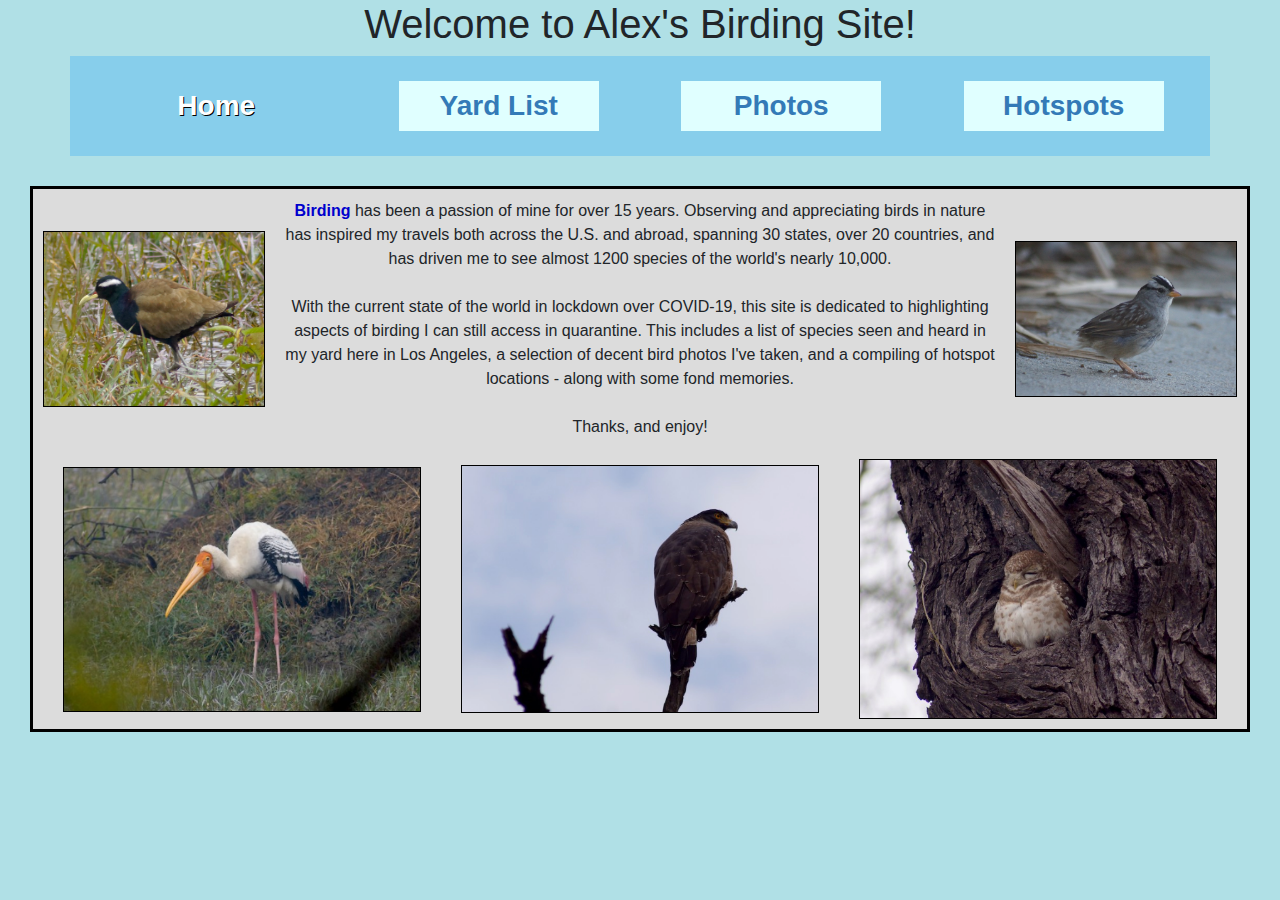
<file: project0/index.html>
<!DOCTYPE html>
<html>
    <head>
        <title>Alex's Birding Site</title>
        <meta name="viewport" content="width=device-width, initial-scale=1.0">
        <link rel="stylesheet" href="https://maxcdn.bootstrapcdn.com/bootstrap/4.0.0/css/bootstrap.min.css">
        <link rel="stylesheet" href="birdstyle.css">
        <link rel="stylesheet" href="buttons.css">
        <link rel="stylesheet" href="table.css">
        <style>
        @media (min-width: 858px) {
            h1::before {
                content: "Welcome to Alex's Birding Site!"
            }
            .tdpop {
                width: 20%;
            }
            .tdexpand {
                width: 60%;
            }
        }
        @media (max-width: 857px) {
            h1::before {
                content: "Welcome!"
            }
            .bigphotos {
                display: none;
            }
            .tdpop {
                width: 0%;
            }
            .tdexpand {
                width: 100%;
            }
        }
        </style>
    </head>
    <body>
        <h1></h1>
        <div id="navbar" class="container">
            <div class="row">
                <div class="col-lg-3 col-sm-6">
                    <button class="nolink">Home</button>
                </div>
                <div class="col-lg-3 col-sm-6">
                    <a href="yardlist.html">
                        <button class="link">Yard List</button>
                    </a>
                </div>
                <div class="col-lg-3 col-sm-6">
                    <a href="photos.html">
                        <button class="link">Photos</button>
                    </a>
                </div>
                <div class="col-lg-3 col-sm-6">
                    <a href="hotspots.html">
                        <button class="link">Hotspots</button>
                    </a>
                </div>
            </div>
        </div>
        <table class="indexcell" margin="30">
            <tr>
                <td class="tdpop"><img width=100% class="bigphotos" src="images/BWJacana.png"></td>
                <td class="tdexpand">
                    <p class="tablepara"><span class="tax">Birding</span> has been a passion of mine for over 15 years. Observing and appreciating birds in nature has inspired my travels both across the U.S. and abroad, spanning 30 states, over 20 countries, and has driven me to see almost 1200 species of the world's nearly 10,000.</p>
                    <br>
                    <p class="tablepara">With the current state of the world in lockdown over COVID-19, this site is dedicated to highlighting aspects of birding I can still access in quarantine. This includes a list of species seen and heard in my yard here in Los Angeles, a selection of decent bird photos I've taken, and a compiling of hotspot locations - along with some fond memories.</p>
                    <br>
                    <p class="tablepara">Thanks, and enjoy!</p>
                </td>
                <td class="tdpop"><img width=100% class="bigphotos" src="images/WCSparrow.png"></td>
            </tr>
            <tr>
                <td colspan="3">
                    <img width=30% src="images/PaintedStork.png">
                    &nbsp;&nbsp;&nbsp;&nbsp;&nbsp;&nbsp;&nbsp;
                    <img width=30% src="images/CrestedSerpEagle.png">
                    &nbsp;&nbsp;&nbsp;&nbsp;&nbsp;&nbsp;&nbsp;
                    <img width=30% class="bigphotos" src="images/SpottedOwlet.png">
                </td>
            </tr>
        </table>
    </body>
</html>
</file>
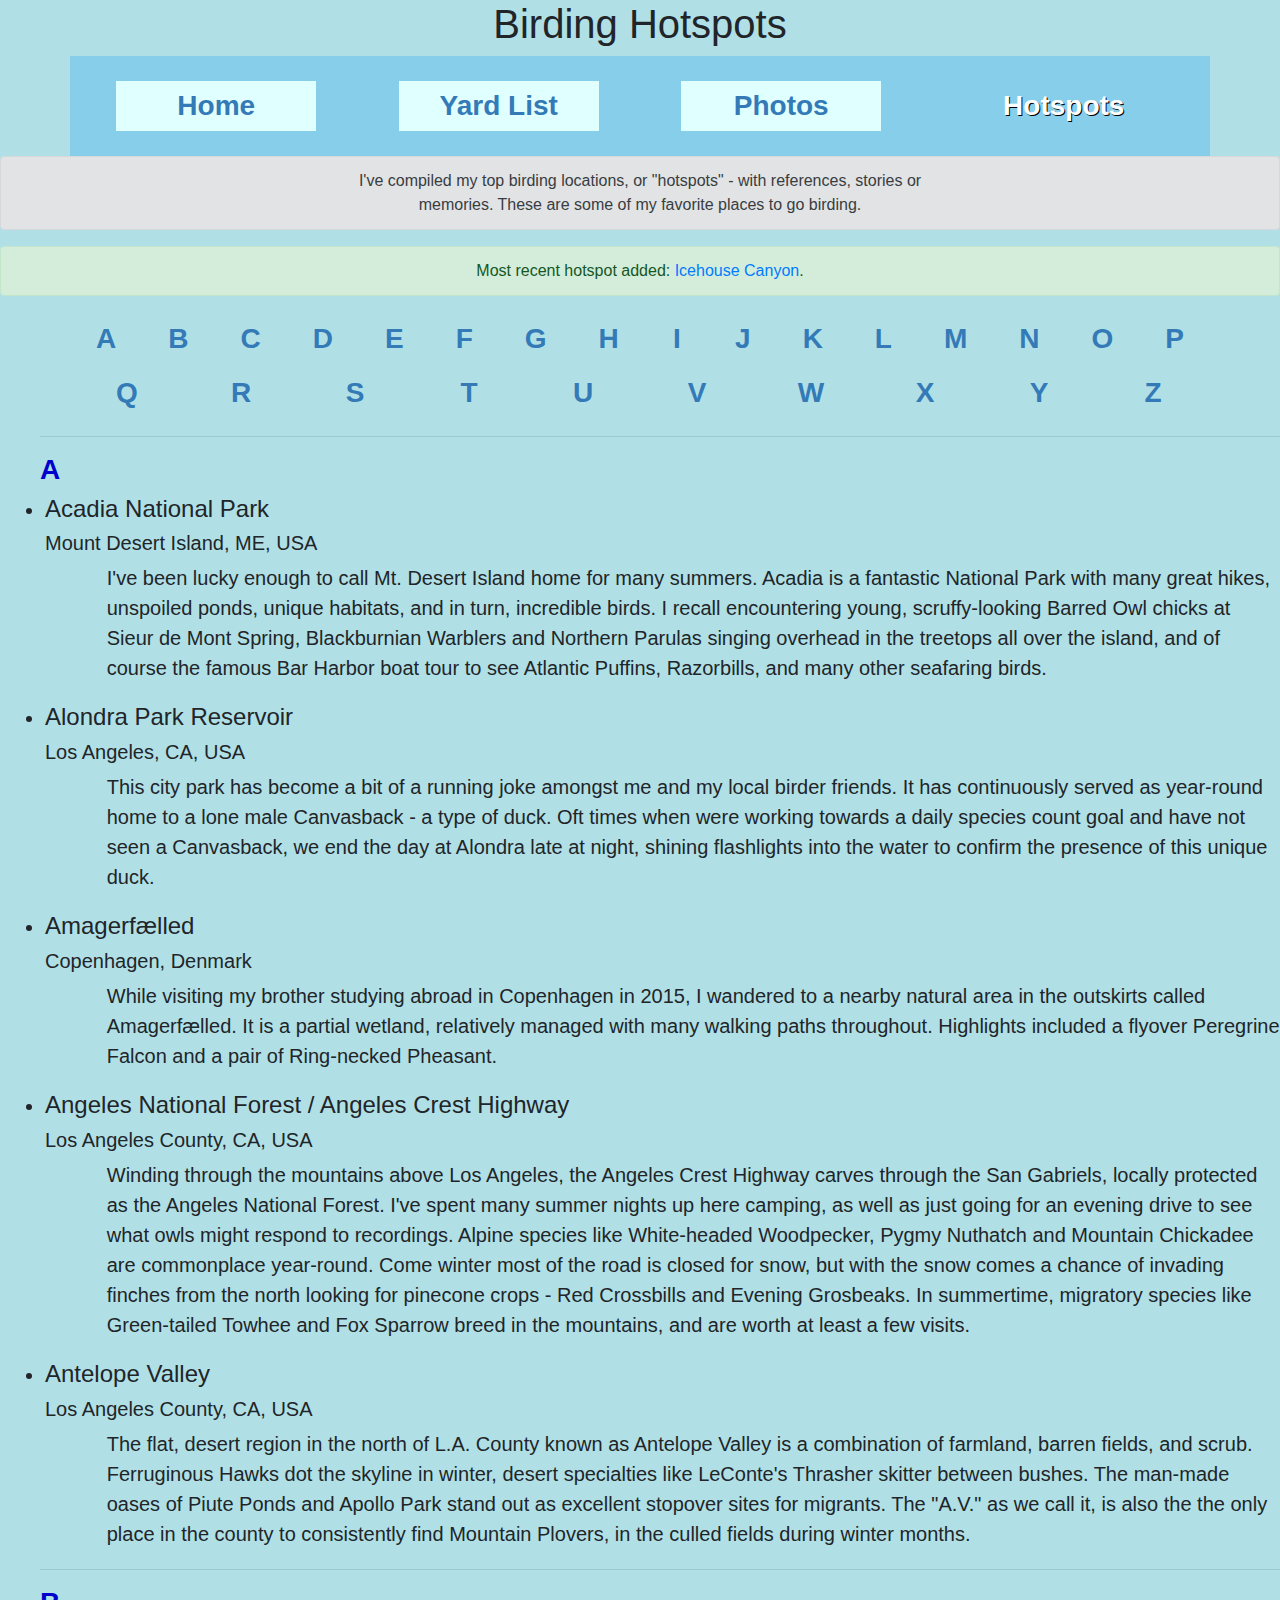
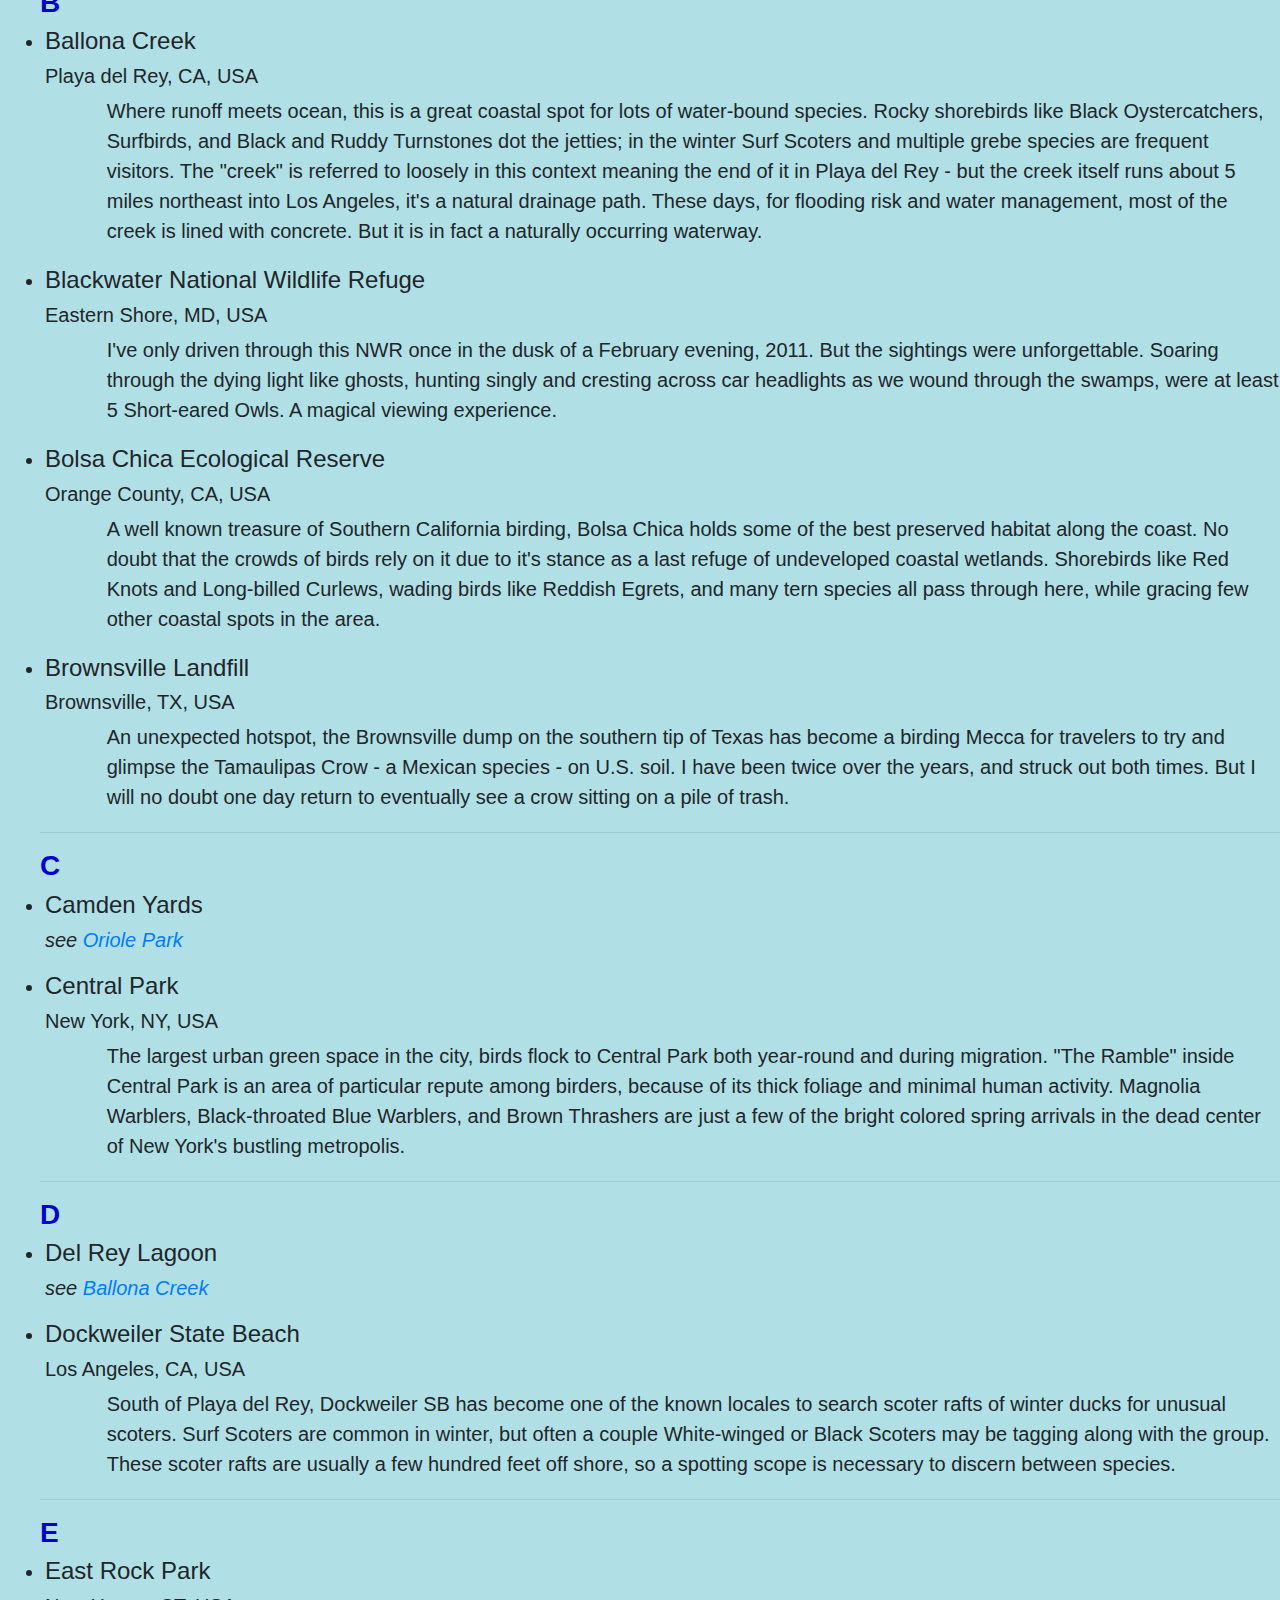
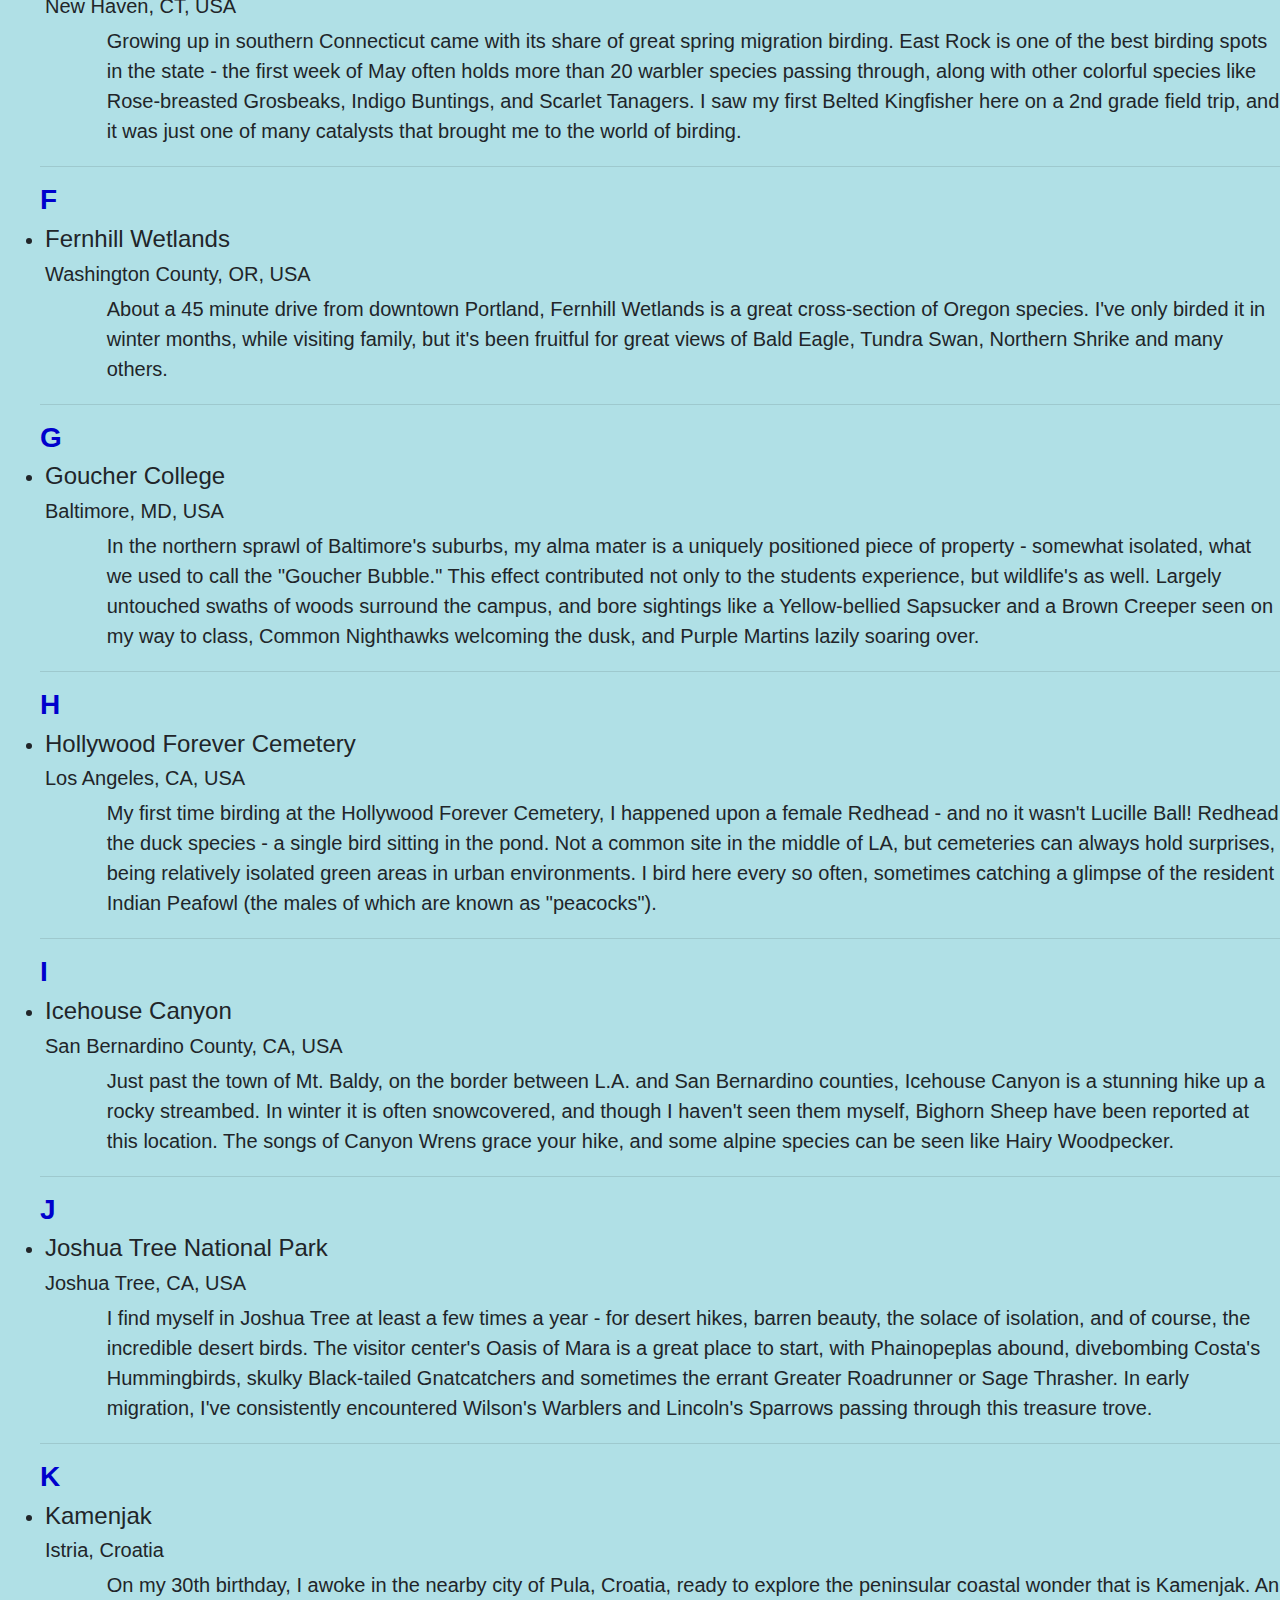
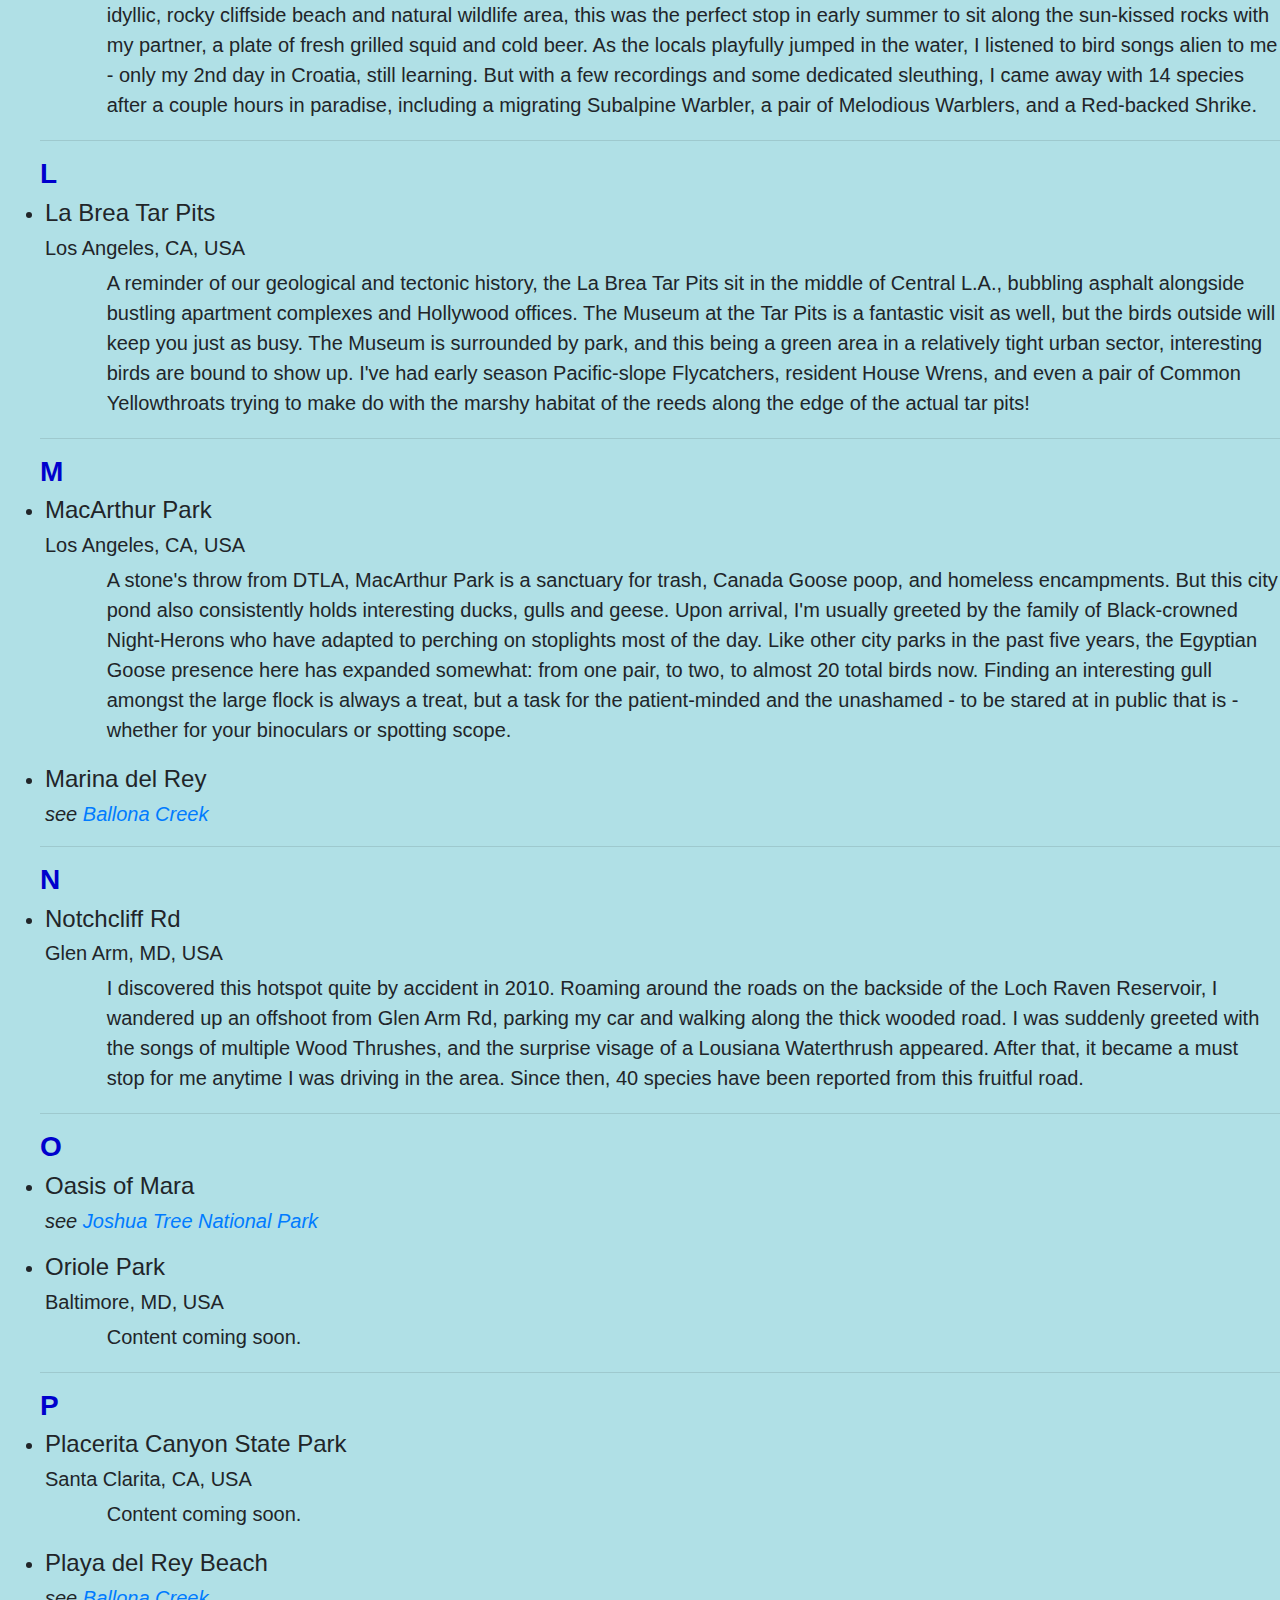
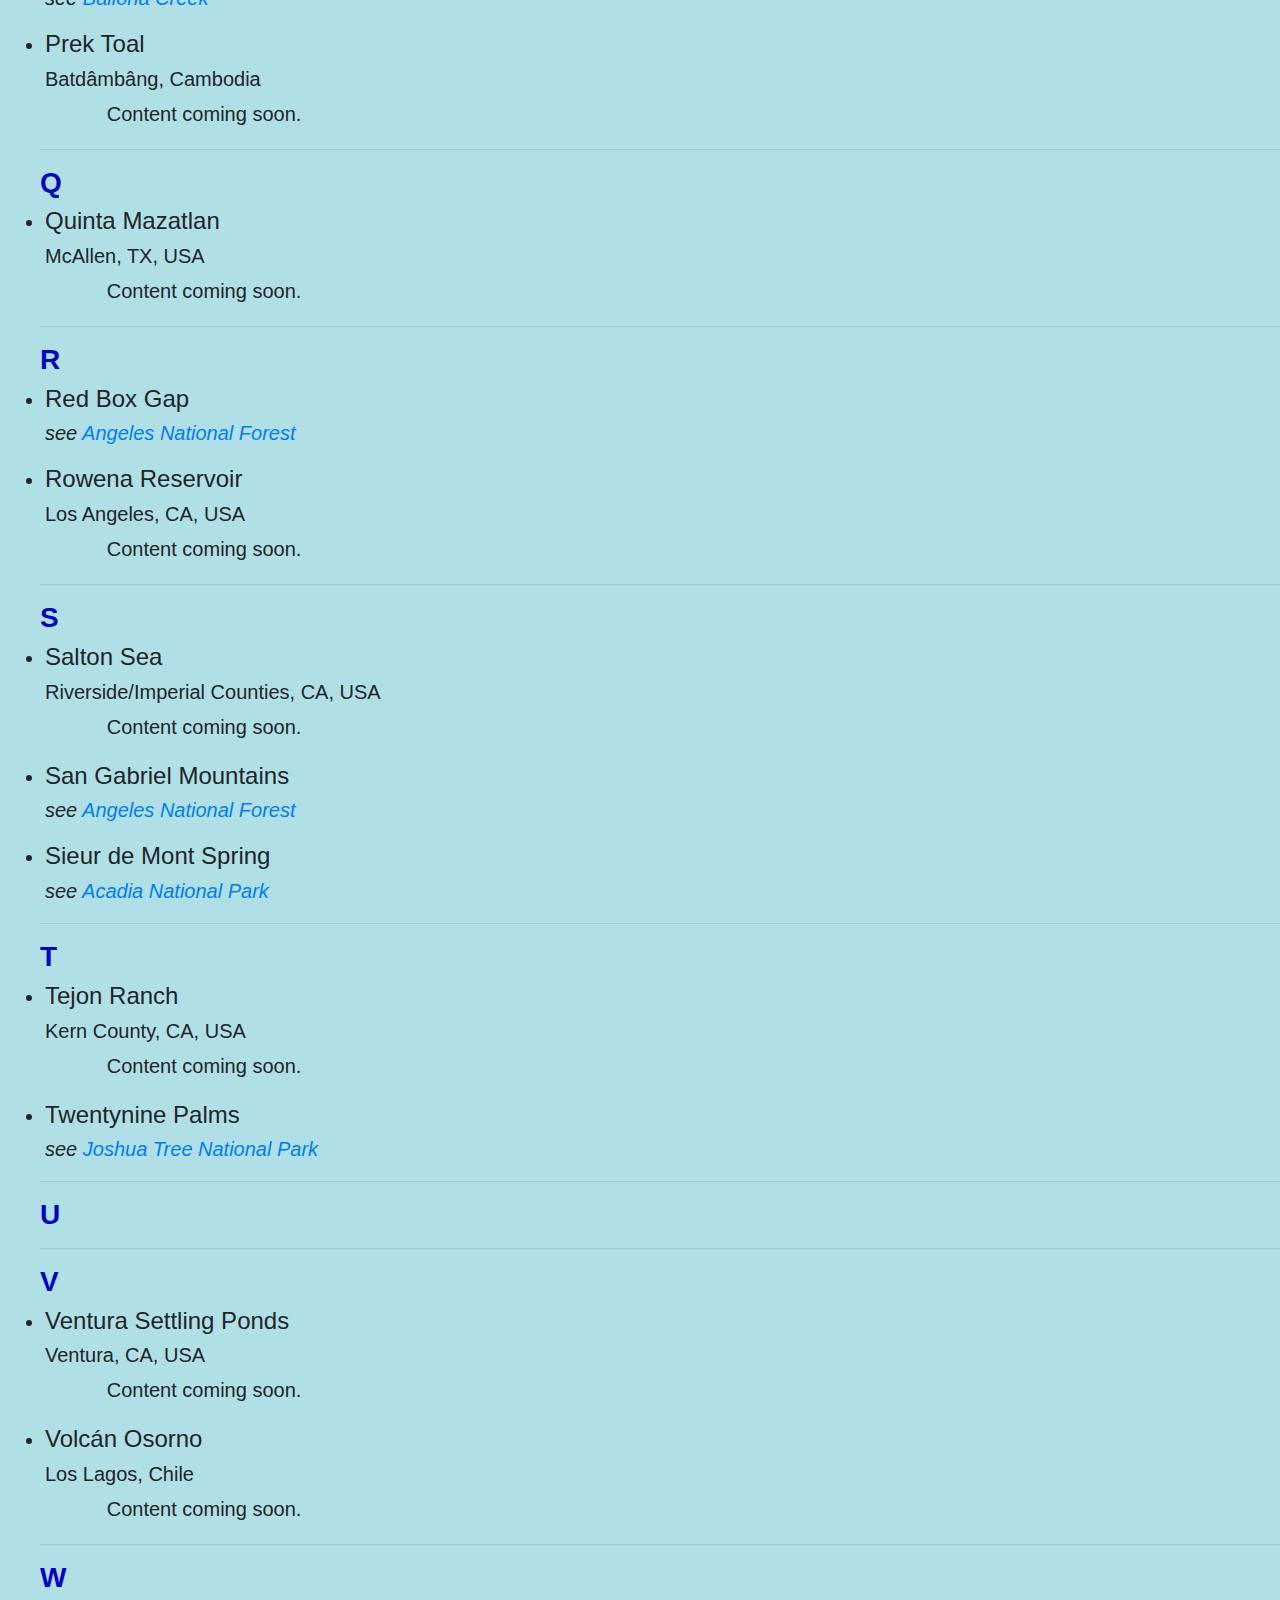
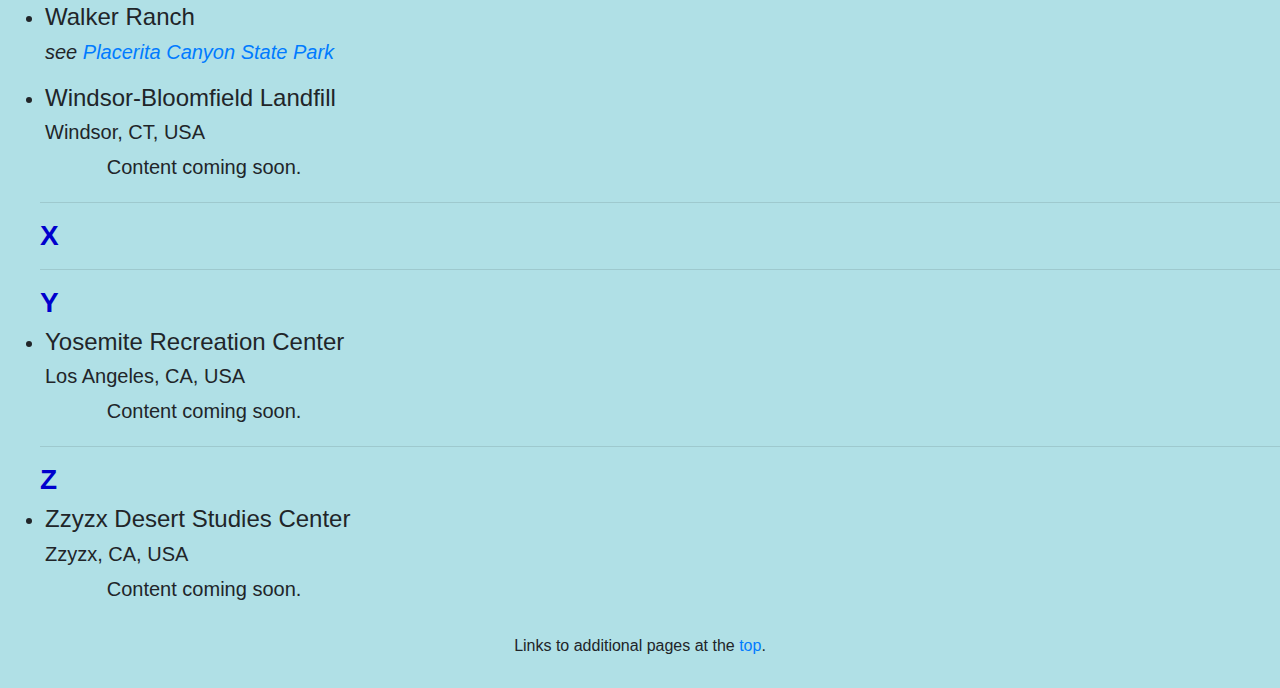
<file: project0/hotspots.html>
<!DOCTYPE html>
<html>
    <head>
        <title>Alex's Birding Site - Hotspots</title>
        <meta name="viewport" content="width=device-width, initial-scale=1.0">
        <link rel="stylesheet" href="https://maxcdn.bootstrapcdn.com/bootstrap/4.0.0/css/bootstrap.min.css">
        <link rel="stylesheet" href="birdstyle.css">
        <link rel="stylesheet" href="buttons.css">
        <style>
            #letterbar {
                display: flex;
                flex-wrap: wrap;
            }
        </style>
    </head>
    <body>
        <h1>Birding Hotspots</h1>
        <div id="navbar" class="container">
            <div class="row">
                <div class="col-lg-3 col-sm-6">
                    <a href="index.html">
                        <button class="link">Home</button>
                    </a>
                </div>
                <div class="col-lg-3 col-sm-6">
                    <a href="yardlist.html">
                        <button class="link">Yard List</button>
                    </a>
                </div>
                <div class="col-lg-3 col-sm-6">
                    <a href="photos.html">
                        <button class="link">Photos</button>
                    </a>
                </div>
                <div class="col-lg-3 col-sm-6">
                    <button class="nolink">Hotspots</button>
                </div>
            </div>
        </div>
        <div class="alert alert-secondary" role="alert">
            <p>I've compiled my top birding locations, or "hotspots" - with references, stories or memories. These are some of my favorite places to go birding.</p>
        </div>
        <div class="alert alert-success" role="alert">
            <p>Most recent hotspot added: <a href="#icehouse">Icehouse Canyon</a>.</p>
        </div>
        <div id="letterbar" class="container">
            <div class="row">
                <div class="col">
                    <a href="#a">
                        <button class="letter">A</button>
                    </a>
                </div>
                <div class="col">
                    <a href="#b">
                        <button class="letter">B</button>
                    </a>
                </div>
                <div class="col">
                    <a href="#c">
                        <button class="letter">C</button>
                    </a>
                </div>
                <div class="col">
                    <a href="#d">
                        <button class="letter">D</button>
                    </a>
                </div>
                <div class="col">
                    <a href="#e">
                        <button class="letter">E</button>
                    </a>
                </div>
                <div class="col">
                    <a href="#f">
                        <button class="letter">F</button>
                    </a>
                </div>
                <div class="col">
                    <a href="#g">
                        <button class="letter">G</button>
                    </a>
                </div>
                <div class="col">
                    <a href="#h">
                        <button class="letter">H</button>
                    </a>
                </div>
                <div class="col">
                    <a href="#i">
                        <button class="letter">I</button>
                    </a>
                </div>
                <div class="col">
                    <a href="#j">
                        <button class="letter">J</button>
                    </a>
                </div>
                <div class="col">
                    <a href="#k">
                        <button class="letter">K</button>
                    </a>
                </div>
                <div class="col">
                    <a href="#l">
                        <button class="letter">L</button>
                    </a>
                </div>
                <div class="col">
                    <a href="#m">
                        <button class="letter">M</button>
                    </a>
                </div>
                <div class="col">
                    <a href="#n">
                        <button class="letter">N</button>
                    </a>
                </div>
                <div class="col">
                    <a href="#o">
                        <button class="letter">O</button>
                    </a>
                </div>
                <div class="col">
                    <a href="#p">
                        <button class="letter">P</button>
                    </a>
                </div>
                <div class="col">
                    <a href="#q">
                        <button class="letter">Q</button>
                    </a>
                </div>
                <div class="col">
                    <a href="#r">
                        <button class="letter">R</button>
                    </a>
                </div>
                <div class="col">
                    <a href="#s">
                        <button class="letter">S</button>
                    </a>
                </div>
                <div class="col">
                    <a href="#t">
                        <button class="letter">T</button>
                    </a>
                </div>
                <div class="col">
                    <a href="#u">
                        <button class="letter">U</button>
                    </a>
                </div>
                <div class="col">
                    <a href="#v">
                        <button class="letter">V</button>
                    </a>
                </div>
                <div class="col">
                    <a href="#w">
                        <button class="letter">W</button>
                    </a>
                </div>
                <div class="col">
                    <a href="#x">
                        <button class="letter">X</button>
                    </a>
                </div>
                <div class="col">
                    <a href="#y">
                        <button class="letter">Y</button>
                    </a>
                </div>
                <div class="col">
                    <a href="#z">
                        <button class="letter">Z</button>
                    </a>
                </div>
            </div>
        </div>
        <ul>
            <hr><h3 id="a" class="tax">A</h3>
            <li>
                <h4 id="acadia">Acadia National Park</h4>
                <h5>Mount Desert Island, ME, USA</h5>
                <p>I've been lucky enough to call Mt. Desert Island home for many summers. Acadia is a fantastic National Park with many great hikes, unspoiled ponds, unique habitats, and in turn, incredible birds. I recall encountering young, scruffy-looking Barred Owl chicks at Sieur de Mont Spring, Blackburnian Warblers and Northern Parulas singing overhead in the treetops all over the island, and of course the famous Bar Harbor boat tour to see Atlantic Puffins, Razorbills, and many other seafaring birds.</p>
            </li>
            <li>
                <h4 id="alondra">Alondra Park Reservoir</h4>
                <h5>Los Angeles, CA, USA</h5>
                <p>This city park has become a bit of a running joke amongst me and my local birder friends. It has continuously served as year-round home to a lone male Canvasback - a type of duck. Oft times when were working towards a daily species count goal and have not seen a Canvasback, we end the day at Alondra late at night, shining flashlights into the water to confirm the presence of this unique duck.</p>
            </li>
            <li>
                <h4 id="amager">Amagerfælled</h4>
                <h5>Copenhagen, Denmark</h5>
                <p>While visiting my brother studying abroad in Copenhagen in 2015, I wandered to a nearby natural area in the outskirts called Amagerfælled. It is a partial wetland, relatively managed with many walking paths throughout. Highlights included a flyover Peregrine Falcon and a pair of Ring-necked Pheasant.</p>
            </li>
            <li>
                <h4 id="angeles">Angeles National Forest / Angeles Crest Highway</h4>
                <h5>Los Angeles County, CA, USA</h5>
                <p>Winding through the mountains above Los Angeles, the Angeles Crest Highway carves through the San Gabriels, locally protected as the Angeles National Forest. I've spent many summer nights up here camping, as well as just going for an evening drive to see what owls might respond to recordings. Alpine species like White-headed Woodpecker, Pygmy Nuthatch and Mountain Chickadee are commonplace year-round. Come winter most of the road is closed for snow, but with the snow comes a chance of invading finches from the north looking for pinecone crops - Red Crossbills and Evening Grosbeaks. In summertime, migratory species like Green-tailed Towhee and Fox Sparrow breed in the mountains, and are worth at least a few visits.</p>
            </li>
            <li>
                <h4 id="av">Antelope Valley</h4>
                <h5>Los Angeles County, CA, USA</h5>
                <p>The flat, desert region in the north of L.A. County known as Antelope Valley is a combination of farmland, barren fields, and scrub. Ferruginous Hawks dot the skyline in winter, desert specialties like LeConte's Thrasher skitter between bushes. The man-made oases of Piute Ponds and Apollo Park stand out as excellent stopover sites for migrants. The "A.V." as we call it, is also the the only place in the county to consistently find Mountain Plovers, in the culled fields during winter months.</p>
            </li>
            <hr><h3 id="b" class="tax">B</h3>
            <li>
                <h4 id="ballona">Ballona Creek</h4>
                <h5>Playa del Rey, CA, USA</h5>
                <p>Where runoff meets ocean, this is a great coastal spot for lots of water-bound species. Rocky shorebirds like Black Oystercatchers, Surfbirds, and Black and Ruddy Turnstones dot the jetties; in the winter Surf Scoters and multiple grebe species are frequent visitors. The "creek" is referred to loosely in this context meaning the end of it in Playa del Rey - but the creek itself runs about 5 miles northeast into Los Angeles, it's a natural drainage path. These days, for flooding risk and water management, most of the creek is lined with concrete. But it is in fact a naturally occurring waterway.</p>
            </li>
            <li>
                <h4 id="blackwater">Blackwater National Wildlife Refuge</h4>
                <h5>Eastern Shore, MD, USA</h5>
                <p>I've only driven through this NWR once in the dusk of a February evening, 2011. But the sightings were unforgettable. Soaring through the dying light like ghosts, hunting singly and cresting across car headlights as we wound through the swamps, were at least 5 Short-eared Owls. A magical viewing experience.</p>
            </li>
            <li>
                <h4 id="bolsachica">Bolsa Chica Ecological Reserve</h4>
                <h5>Orange County, CA, USA</h5>
                <p>A well known treasure of Southern California birding, Bolsa Chica holds some of the best preserved habitat along the coast. No doubt that the crowds of birds rely on it due to it's stance as a last refuge of undeveloped coastal wetlands. Shorebirds like Red Knots and Long-billed Curlews, wading birds like Reddish Egrets, and many tern species all pass through here, while gracing few other coastal spots in the area.</p>
            </li>
            <li>
                <h4 id="brownsville">Brownsville Landfill</h4>
                <h5>Brownsville, TX, USA</h5>
                <p>An unexpected hotspot, the Brownsville dump on the southern tip of Texas has become a birding Mecca for travelers to try and glimpse the Tamaulipas Crow - a Mexican species - on U.S. soil. I have been twice over the years, and struck out both times. But I will no doubt one day return to eventually see a crow sitting on a pile of trash.</p>
            </li>
            <hr><h3 id="c" class="tax">C</h3>
            <li>
                <h4>Camden Yards</h4>
                <h5><i>see <a href="#oriole">Oriole Park</a></i></h5>
            </li>
            <li>
                <h4 id="centralpark">Central Park</h4>
                <h5>New York, NY, USA</h5>
                <p>The largest urban green space in the city, birds flock to Central Park both year-round and during migration. "The Ramble" inside Central Park is an area of particular repute among birders, because of its thick foliage and minimal human activity. Magnolia Warblers, Black-throated Blue Warblers, and Brown Thrashers are just a few of the bright colored spring arrivals in the dead center of New York's bustling metropolis.</p>
            </li>
            <hr><h3 id="d" class="tax">D</h3>
            <li>
                <h4>Del Rey Lagoon</h4>
                <h5><i>see <a href="#ballona">Ballona Creek</a></i></h5>
            </li>
            <li>
                <h4 id="dockweiler">Dockweiler State Beach</h4>
                <h5>Los Angeles, CA, USA</h5>
                <p>South of Playa del Rey, Dockweiler SB has become one of the known locales to search scoter rafts of winter ducks for unusual scoters. Surf Scoters are common in winter, but often a couple White-winged or Black Scoters may be tagging along with the group. These scoter rafts are usually a few hundred feet off shore, so a spotting scope is necessary to discern between species.</p>
            </li>
            <hr><h3 id="e" class="tax">E</h3>
            <li>
                <h4 id="eastrock">East Rock Park</h4>
                <h5>New Haven, CT, USA</h5>
                <p>Growing up in southern Connecticut came with its share of great spring migration birding. East Rock is one of the best birding spots in the state - the first week of May often holds more than 20 warbler species passing through, along with other colorful species like Rose-breasted Grosbeaks, Indigo Buntings, and Scarlet Tanagers. I saw my first Belted Kingfisher here on a 2nd grade field trip, and it was just one of many catalysts that brought me to the world of birding.</p>
            </li>
            <hr><h3 id="f" class="tax">F</h3>
            <li>
                <h4 id="fernhill">Fernhill Wetlands</h4>
                <h5>Washington County, OR, USA</h5>
                <p>About a 45 minute drive from downtown Portland, Fernhill Wetlands is a great cross-section of Oregon species. I've only birded it in winter months, while visiting family, but it's been fruitful for great views of Bald Eagle, Tundra Swan, Northern Shrike and many others.</p>
            </li>
            <hr><h3 id="g" class="tax">G</h3>
            <li>
                <h4 id="goucher">Goucher College</h4>
                <h5>Baltimore, MD, USA</h5>
                <p>In the northern sprawl of Baltimore's suburbs, my alma mater is a uniquely positioned piece of property - somewhat isolated, what we used to call the "Goucher Bubble." This effect contributed not only to the students experience, but wildlife's as well. Largely untouched swaths of woods surround the campus, and bore sightings like a Yellow-bellied Sapsucker and a Brown Creeper seen on my way to class, Common Nighthawks welcoming the dusk, and Purple Martins lazily soaring over.</p>
            </li>
            <hr><h3 id="h" class="tax">H</h3>
            <li>
                <h4 id="hollywoodforever">Hollywood Forever Cemetery</h4>
                <h5>Los Angeles, CA, USA</h5>
                <p>My first time birding at the Hollywood Forever Cemetery, I happened upon a female Redhead - and no it wasn't Lucille Ball! Redhead the duck species - a single bird sitting in the pond. Not a common site in the middle of LA, but cemeteries can always hold surprises, being relatively isolated green areas in urban environments. I bird here every so often, sometimes catching a glimpse of the resident Indian Peafowl (the males of which are known as "peacocks").</p>
            </li>
            <hr><h3 id="i" class="tax">I</h3>
            <li>
                <h4 id="icehouse">Icehouse Canyon</h4>
                <h5>San Bernardino County, CA, USA</h5>
                <p>Just past the town of Mt. Baldy, on the border between L.A. and San Bernardino counties, Icehouse Canyon is a stunning hike up a rocky streambed. In winter it is often snowcovered, and though I haven't seen them myself, Bighorn Sheep have been reported at this location. The songs of Canyon Wrens grace your hike, and some alpine species can be seen like Hairy Woodpecker.</p>
            </li>
            <hr><h3 id="j" class="tax">J</h3>
            <li>
                <h4 id="jt">Joshua Tree National Park</h4>
                <h5>Joshua Tree, CA, USA</h5>
                <p>I find myself in Joshua Tree at least a few times a year - for desert hikes, barren beauty, the solace of isolation, and of course, the incredible desert birds. The visitor center's Oasis of Mara is a great place to start, with Phainopeplas abound, divebombing Costa's Hummingbirds, skulky Black-tailed Gnatcatchers and sometimes the errant Greater Roadrunner or Sage Thrasher. In early migration, I've consistently encountered Wilson's Warblers and Lincoln's Sparrows passing through this treasure trove.</p>
            </li>
            <hr><h3 id="k" class="tax">K</h3>
            <li>
                <h4 id="kamenjak">Kamenjak</h4>
                <h5>Istria, Croatia</h5>
                <p>On my 30th birthday, I awoke in the nearby city of Pula, Croatia, ready to explore the peninsular coastal wonder that is Kamenjak. An idyllic, rocky cliffside beach and natural wildlife area, this was the perfect stop in early summer to sit along the sun-kissed rocks with my partner, a plate of fresh grilled squid and cold beer. As the locals playfully jumped in the water, I listened to bird songs alien to me - only my 2nd day in Croatia, still learning. But with a few recordings and some dedicated sleuthing, I came away with 14 species after a couple hours in paradise, including a migrating Subalpine Warbler, a pair of Melodious Warblers, and a Red-backed Shrike.</p>
            </li>
            <hr><h3 id="l" class="tax">L</h3>
            <li>
                <h4 id="labrea">La Brea Tar Pits</h4>
                <h5>Los Angeles, CA, USA</h5>
                <p>A reminder of our geological and tectonic history, the La Brea Tar Pits sit in the middle of Central L.A., bubbling asphalt alongside bustling apartment complexes and Hollywood offices. The Museum at the Tar Pits is a fantastic visit as well, but the birds outside will keep you just as busy. The Museum is surrounded by park, and this being a green area in a relatively tight urban sector, interesting birds are bound to show up. I've had early season Pacific-slope Flycatchers, resident House Wrens, and even a pair of Common Yellowthroats trying to make do with the marshy habitat of the reeds along the edge of the actual tar pits!</p>
            </li>
            <hr><h3 id="m" class="tax">M</h3>
            <li>
                <h4 id="macarthur">MacArthur Park</h4>
                <h5>Los Angeles, CA, USA</h5>
                <p>A stone's throw from DTLA, MacArthur Park is a sanctuary for trash, Canada Goose poop, and homeless encampments. But this city pond also consistently holds interesting ducks, gulls and geese. Upon arrival, I'm usually greeted by the family of Black-crowned Night-Herons who have adapted to perching on stoplights most of the day. Like other city parks in the past five years, the Egyptian Goose presence here has expanded somewhat: from one pair, to two, to almost 20 total birds now. Finding an interesting gull amongst the large flock is always a treat, but a task for the patient-minded and the unashamed - to be stared at in public that is - whether for your binoculars or spotting scope.</p>
            </li>
            <li>
                <h4>Marina del Rey</h4>
                <h5><i>see <a href="#ballona">Ballona Creek</a></i></h5>
            </li>
            <hr><h3 id="n" class="tax">N</h3>
            <li>
                <h4 id="notchcliff">Notchcliff Rd</h4>
                <h5>Glen Arm, MD, USA</h5>
                <p>I discovered this hotspot quite by accident in 2010. Roaming around the roads on the backside of the Loch Raven Reservoir, I wandered up an offshoot from Glen Arm Rd, parking my car and walking along the thick wooded road. I was suddenly greeted with the songs of multiple Wood Thrushes, and the surprise visage of a Lousiana Waterthrush appeared. After that, it became a must stop for me anytime I was driving in the area. Since then, 40 species have been reported from this fruitful road.</p>
            </li>
            <hr><h3 id="o" class="tax">O</h3>
            <li>
                <h4>Oasis of Mara</h4>
                <h5><i>see <a href="#jt">Joshua Tree National Park</a></i></h5>
            </li>
            <li>
                <h4 id="oriole">Oriole Park</h4>
                <h5>Baltimore, MD, USA</h5>
                <p>Content coming soon.</p>
            </li>
            <hr><h3 id="p" class="tax">P</h3>
            <li>
                <h4 id="placerita">Placerita Canyon State Park</h4>
                <h5>Santa Clarita, CA, USA</h5>
                <p>Content coming soon.</p>
            </li>
            <li>
                <h4>Playa del Rey Beach</h4>
                <h5><i>see <a href="#ballona">Ballona Creek</a></i></h5>
            </li>
            <li>
                <h4 id="prektoal">Prek Toal</h4>
                <h5>Batdâmbâng, Cambodia</h5>
                <p>Content coming soon.</p>
            </li>
            <hr><h3 id="q" class="tax">Q</h3>
            <li>
                <h4 id="quinta">Quinta Mazatlan</h4>
                <h5>McAllen, TX, USA</h5>
                <p>Content coming soon.</p>
            </li>
            <hr><h3 id="r" class="tax">R</h3>
            <li>
                <h4>Red Box Gap</h4>
                <h5><i>see <a href="#angeles">Angeles National Forest</a></i></h5>
            </li>
            <li>
                <h4 id="rowena">Rowena Reservoir</h4>
                <h5>Los Angeles, CA, USA</h5>
                <p>Content coming soon.</p>
            </li>
            <hr><h3 id="s" class="tax">S</h3>
            <li>
                <h4 id="salton">Salton Sea</h4>
                <h5>Riverside/Imperial Counties, CA, USA</h5>
                <p>Content coming soon.</p>
            </li>
            <li>
                <h4>San Gabriel Mountains</h4>
                <h5><i>see <a href="#angeles">Angeles National Forest</a></i></h5>
            </li>
            <li>
                <h4>Sieur de Mont Spring</h4>
                <h5><i>see <a href="#acadia">Acadia National Park</a></i></h5>
            </li>
            <hr><h3 id="t" class="tax">T</h3>
            <li>
                <h4 id="tejon">Tejon Ranch</h4>
                <h5>Kern County, CA, USA</h5>
                <p>Content coming soon.</p>
            </li>
            <li>
                <h4>Twentynine Palms</h4>
                <h5><i>see <a href="#jt">Joshua Tree National Park</a></i></h5>
            </li>
            <hr><h3 id="u" class="tax">U</h3>
            <hr><h3 id="v" class="tax">V</h3>
            <li>
                <h4 id="venturasettling">Ventura Settling Ponds</h4>
                <h5>Ventura, CA, USA</h5>
                <p>Content coming soon.</p>
            </li>
            <li>
                <h4 id="volcanosorno">Volcán Osorno</h4>
                <h5>Los Lagos, Chile</h5>
                <p>Content coming soon.</p>
            </li>
            <hr><h3 id="w" class="tax">W</h3>
            <li>
                <h4>Walker Ranch</h4>
                <h5><i>see <a href="#placerita">Placerita Canyon State Park</a></i></h5>
            </li>
            <li>
                <h4 id="windsor">Windsor-Bloomfield Landfill</h4>
                <h5>Windsor, CT, USA</h5>
                <p>Content coming soon.</p>
            </li>
            <hr><h3 id="x" class="tax">X</h3>
            <hr><h3 id="y" class="tax">Y</h3>
            <li>
                <h4 id="yosemite">Yosemite Recreation Center</h4>
                <h5>Los Angeles, CA, USA</h5>
                <p>Content coming soon.</p>
            </li>
            <hr><h3 id="z" class="tax">Z</h3>
            <li>
                <h4 id="zzyzx">Zzyzx Desert Studies Center</h4>
                <h5>Zzyzx, CA, USA</h5>
                <p>Content coming soon.</p>
            </li>
        </ul>
        <div id="footer">
            <p>Links to additional pages at the <a href=#navbar>top</a>.
        </div>
    </body>
</html>
</file>
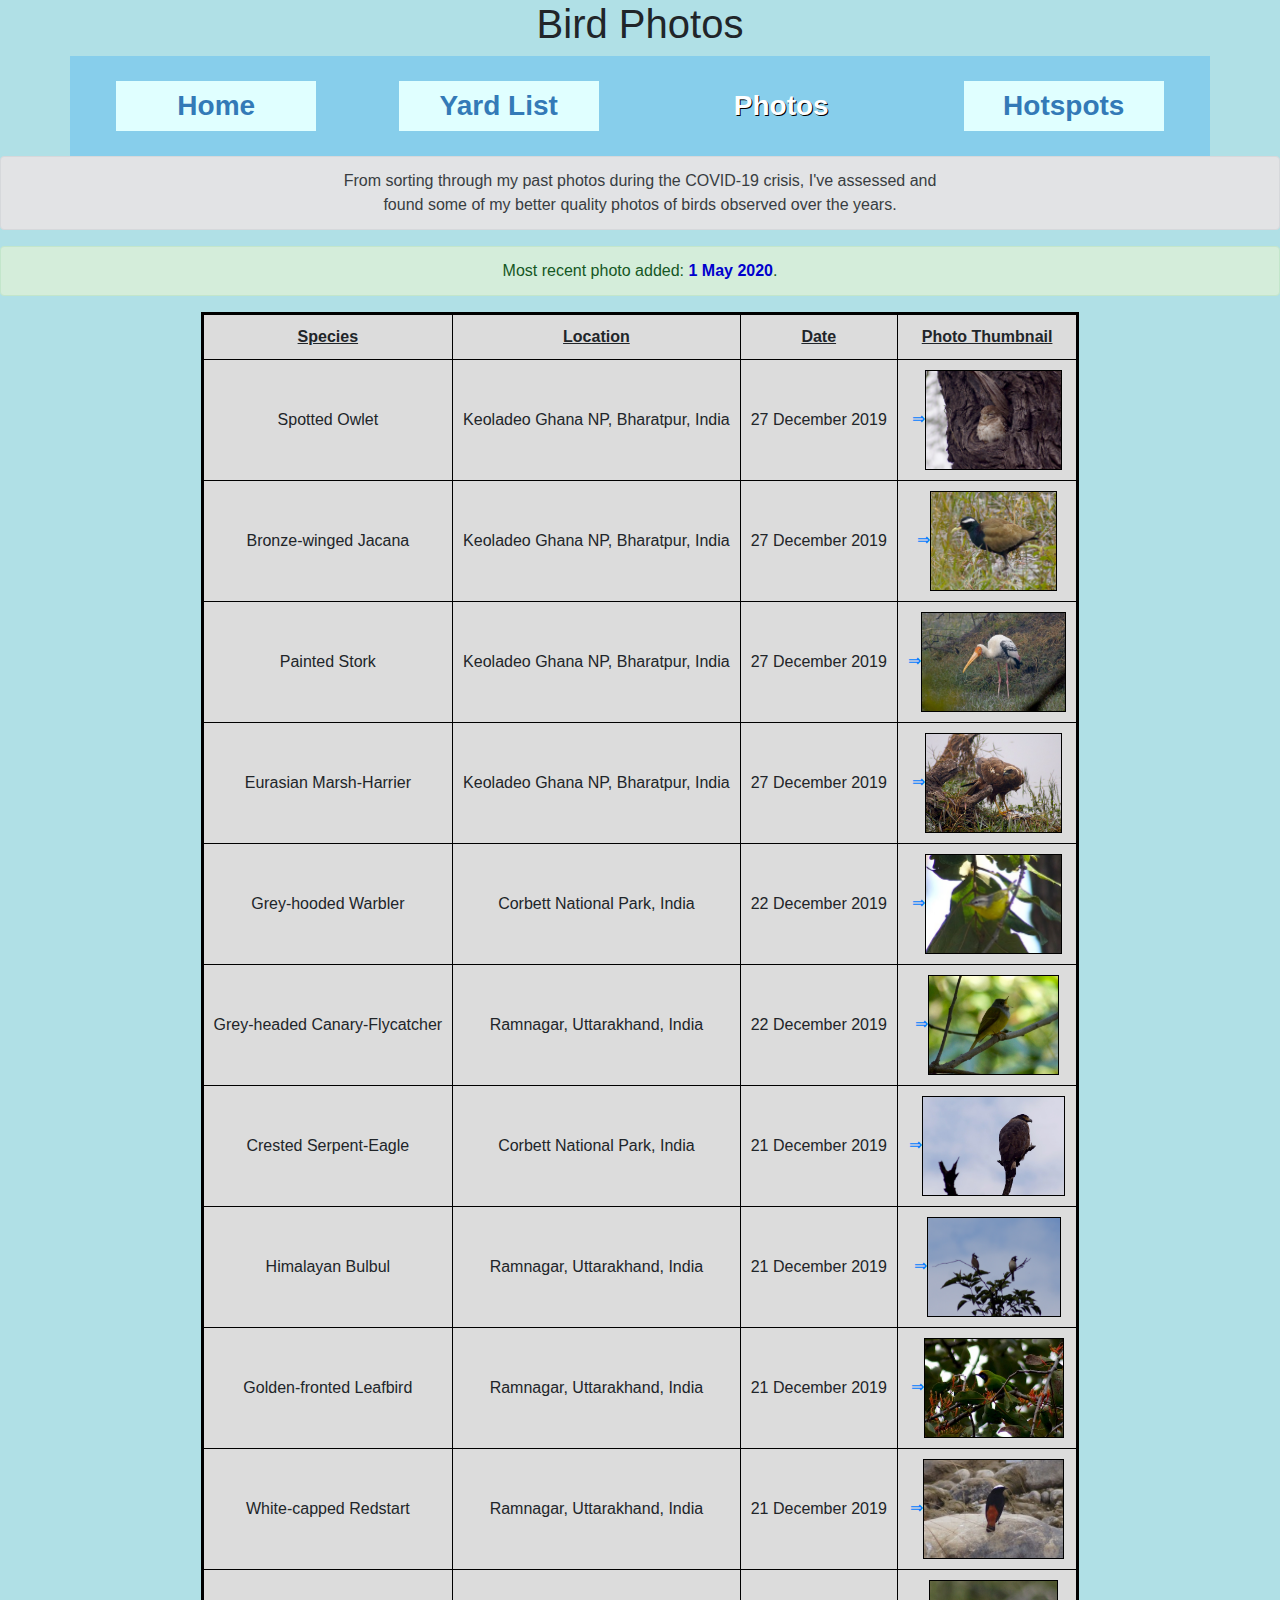
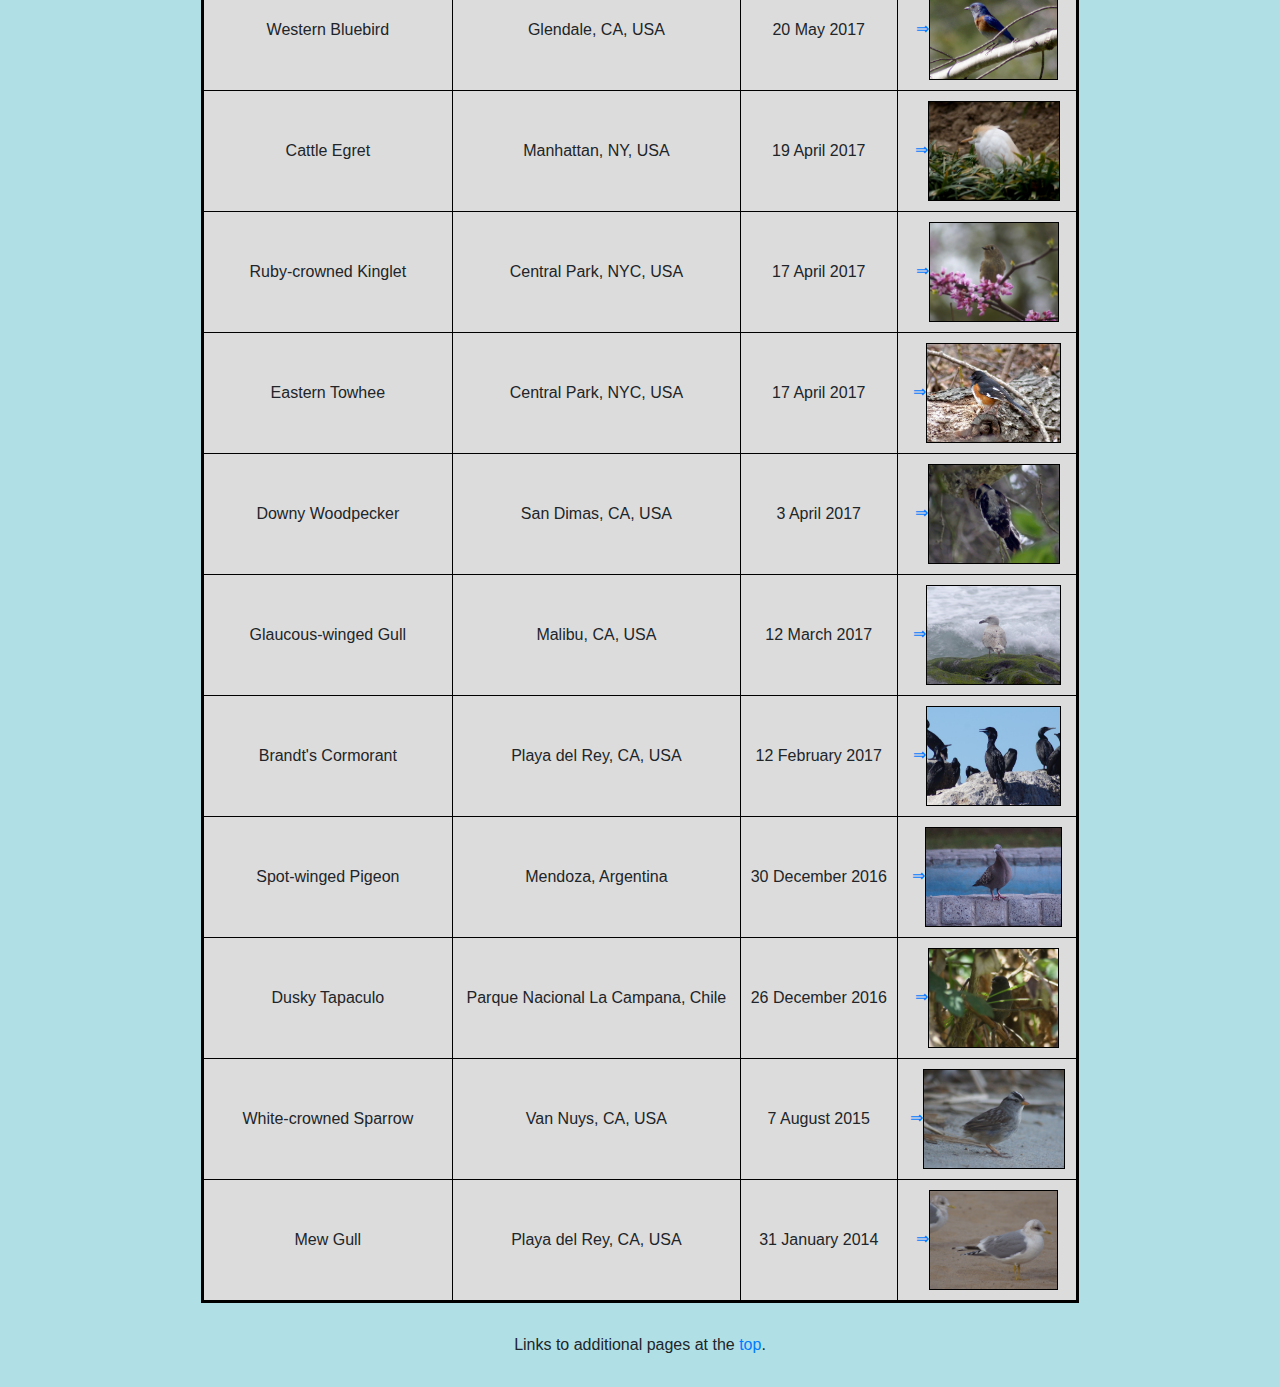
<file: project0/photos.html>
<!DOCTYPE html>
<html>
    <head>
        <title>Alex's Birding Site - Photos</title>
        <meta name="viewport" content="width=device-width, initial-scale=1.0">
        <link rel="stylesheet" href="https://maxcdn.bootstrapcdn.com/bootstrap/4.0.0/css/bootstrap.min.css">
        <link rel="stylesheet" href="birdstyle.css">
        <link rel="stylesheet" href="buttons.css">
        <link rel="stylesheet" href="table.css">
    </head>
    <body>
        <h1>Bird Photos</h1>
        <div id="navbar" class="container">
            <div class="row">
                <div class="col-lg-3 col-sm-6">
                    <a href="index.html">
                        <button class="link">Home</button>
                    </a>
                </div>
                <div class="col-lg-3 col-sm-6">
                    <a href="yardlist.html">
                        <button class="link">Yard List</button>
                    </a>
                </div>
                <div class="col-lg-3 col-sm-6">
                    <button class="nolink">Photos</button>
                </div>
                <div class="col-lg-3 col-sm-6">
                    <a href="hotspots.html">
                        <button class="link">Hotspots</button>
                    </a>
                </div>
            </div>
        </div>
        <div class="alert alert-secondary" role="alert">
            <p>From sorting through my past photos during the COVID-19 crisis, I've assessed and found some of my better quality photos of birds observed over the years.</p>
        </div>
        <div class="alert alert-success" role="alert">
            <p>Most recent photo added: <span class=tax>1 May 2020</span>.</p>
        </div>
        <div>
            <table class="bordercell">
                <tr>
                    <th>Species</th>
                    <th>Location</th>
                    <th>Date</th>
                    <th>Photo Thumbnail</th>
                </tr>
                <tr class="species">
                    <td>
                        Spotted Owlet
                        <br><span class="scientific">Athene brama</span>
                    </td>
                    <td>Keoladeo Ghana NP, Bharatpur, India</td>
                    <td>27 December 2019</td>
                    <td>
                        <a target="_blank" href="https://macaulaylibrary.org/asset/207402491#_ga=2.120575489.889094379.1588224764-1840841192.1588224764">&#x21d2;<img height="100" src="images/SpottedOwlet.png"></a>
                    </td>
                </tr>
                <tr class="species">
                    <td>
                        Bronze-winged Jacana
                        <br><span class="scientific">Metopidius indicus</span>
                    </td>
                    <td>Keoladeo Ghana NP, Bharatpur, India</td>
                    <td>27 December 2019</td>
                    <td>
                        <a target="_blank" href="https://macaulaylibrary.org/asset/207222801#_ga=2.83475999.889094379.1588224764-1840841192.1588224764">&#x21d2;<img height="100" src="images/BWJacana.png"></a>
                    </td>
                </tr>
                <tr class="species">
                    <td>
                        Painted Stork
                        <br><span class="scientific">Mycteria leucocephala</span>
                    </td>
                    <td>Keoladeo Ghana NP, Bharatpur, India</td>
                    <td>27 December 2019</td>
                    <td>
                        <a target="_blank" href="https://macaulaylibrary.org/asset/202494201#_ga=2.83475999.889094379.1588224764-1840841192.1588224764">&#x21d2;<img height="100" src="images/PaintedStork.png"></a>
                    </td>
                </tr>
                <tr class="species">
                    <td>
                        Eurasian Marsh-Harrier
                        <br><span class="scientific">Circus aeruginosus</span>
                    </td>
                    <td>Keoladeo Ghana NP, Bharatpur, India</td>
                    <td>27 December 2019</td>
                    <td>
                        <a target="_blank" href="https://macaulaylibrary.org/asset/202493381#_ga=2.91822867.889094379.1588224764-1840841192.1588224764">&#x21d2;<img height="100" src="images/EuMarshHarrier.png"></a>
                    </td>
                </tr>
                <tr class="species">
                    <td>
                        Grey-hooded Warbler
                        <br><span class="scientific">Phylloscopus xanthoschistos</span>
                    </td>
                    <td>Corbett National Park, India</td>
                    <td>22 December 2019</td>
                    <td>
                        <a target="_blank" href="https://macaulaylibrary.org/asset/200480931#_ga=2.187807393.889094379.1588224764-1840841192.1588224764">&#x21d2;<img height="100" src="images/GHWarbler.png"></a>
                    </td>
                </tr>
                <tr class="species">
                    <td>
                        Grey-headed Canary-Flycatcher
                        <br><span class="scientific">Culicicapa ceylonensis</span>
                    </td>
                    <td>Ramnagar, Uttarakhand, India</td>
                    <td>22 December 2019</td>
                    <td>
                        <a target="_blank" href="https://macaulaylibrary.org/asset/200469741#_ga=2.155316658.889094379.1588224764-1840841192.1588224764">&#x21d2;<img height="100" src="images/GHCanaryFC.png"></a>
                    </td>
                </tr>
                <tr class="species">
                    <td>
                        Crested Serpent-Eagle
                        <br><span class="scientific">Spilornis cheela</span></td>
                    <td>Corbett National Park, India</td>
                    <td>21 December 2019</td>
                    <td>
                        <a target="_blank" href="https://macaulaylibrary.org/asset/200459771#_ga=2.112718477.889094379.1588224764-1840841192.1588224764">&#x21d2;<img height="100" src="images/CrestedSerpEagle.png"></a>
                    </td>
                </tr>
                <tr class="species">
                    <td>
                        Himalayan Bulbul
                        <br><span class="scientific">Pycnonotus leucogenys</span>
                    </td>
                    <td>Ramnagar, Uttarakhand, India</td>
                    <td>21 December 2019</td>
                    <td>
                        <a target="_blank" href="https://macaulaylibrary.org/asset/200421261#_ga=2.87552657.889094379.1588224764-1840841192.1588224764">&#x21d2;<img height="100" src="images/HimBulbul.png"></a>
                    </td>
                </tr>
                <tr class="species">
                    <td>
                        Golden-fronted Leafbird
                        <br><span class="scientific">Chloropsis aurifrons</span>
                    </td>
                    <td>Ramnagar, Uttarakhand, India</td>
                    <td>21 December 2019</td>
                    <td>
                        <a target="_blank" href="https://macaulaylibrary.org/asset/199686951#_ga=2.85899792.889094379.1588224764-1840841192.1588224764">&#x21d2;<img height="100" src="images/GFLeafbird.png"></a>
                    </td>
                </tr>
                <tr class="species">
                    <td>
                        White-capped Redstart
                        <br><span class="scientific">Phoenicurus leucocephalus</span>
                    </td>
                    <td>Ramnagar, Uttarakhand, India</td>
                    <td>21 December 2019</td>
                    <td>
                        <a target="_blank" href="https://macaulaylibrary.org/asset/199684571#_ga=2.186635808.889094379.1588224764-1840841192.1588224764">&#x21d2;<img height="100" src="images/WCRedstart.png"></a>
                    </td>
                </tr>
                <tr class="species">
                    <td>
                        Western Bluebird
                        <br><span class="scientific">Sialia mexicana</span>
                    </td>
                    <td>Glendale, CA, USA</td>
                    <td>20 May 2017</td>
                    <td>
                        <a target="_blank" href="https://macaulaylibrary.org/asset/140461091#_ga=2.124778115.889094379.1588224764-1840841192.1588224764">&#x21d2;<img height="100" src="images/WesternBluebird.png"></a>
                    </td>
                </tr>
                <tr class="species">
                    <td>
                        Cattle Egret
                        <br><span class="scientific">Bubulcus ibis</span>
                    </td>
                    <td>Manhattan, NY, USA</td>
                    <td>19 April 2017</td>
                    <td>
                        <a target="_blank" href="https://macaulaylibrary.org/asset/140497661#_ga=2.186634528.889094379.1588224764-1840841192.1588224764">&#x21d2;<img height="100" src="images/CattleEgret.png"></a>
                    </td>
                </tr>
                <tr class="species">
                    <td>
                        Ruby-crowned Kinglet
                        <br><span class="scientific">Regulus calendula</span>
                    </td>
                    <td>Central Park, NYC, USA</td>
                    <td>17 April 2017</td>
                    <td>
                        <a target="_blank" href="https://macaulaylibrary.org/asset/140515921#_ga=2.191811875.889094379.1588224764-1840841192.1588224764">&#x21d2;<img height="100" src="images/RCKinglet.png"></a>
                    </td>
                </tr>
                <tr class="species">
                    <td>
                        Eastern Towhee
                        <br><span class="scientific">Pipilo erythrophthalmus</span>
                    </td>
                    <td>Central Park, NYC, USA</td>
                    <td>17 April 2017</td>
                    <td>
                        <a target="_blank" href="https://macaulaylibrary.org/asset/140558711#_ga=2.124706435.889094379.1588224764-1840841192.1588224764">&#x21d2;<img height="100" src="images/EasternTowhee.png"></a>
                    </td>
                </tr>
                <tr class="species">
                    <td>
                        Downy Woodpecker
                        <br><span class="scientific">Dryobates pubescens</span>
                    </td>
                    <td>San Dimas, CA, USA</td>
                    <td>3 April 2017</td>
                    <td><a target="_blank" href="https://macaulaylibrary.org/asset/99787311#_ga=2.149934399.889094379.1588224764-1840841192.1588224764">&#x21d2;<img height="100" src="images/DownyWP.png"></a></td>
                </tr>
                <tr class="species">
                    <td>
                        Glaucous-winged Gull
                        <br><span class="scientific">Larus glaucescens</span>
                    </td>
                    <td>Malibu, CA, USA</td>
                    <td>12 March 2017</td>
                    <td>
                        <a target="_blank" href="https://macaulaylibrary.org/asset/99422251#_ga=2.186636576.889094379.1588224764-1840841192.1588224764">&#x21d2;<img height="100" src="images/GWGull.png"></a>
                    </td>
                </tr>
                <tr class="species">
                    <td>
                        Brandt's Cormorant
                        <br><span class="scientific">Phalacrocorax penicillatus</span>
                    </td>
                    <td>Playa del Rey, CA, USA</td>
                    <td>12 February 2017</td>
                    <td>
                        <a target="_blank" href="https://macaulaylibrary.org/asset/99205371#_ga=2.149468479.889094379.1588224764-1840841192.1588224764">&#x21d2;<img height="100" src="images/BrandtsCorm.png"></a>
                    </td>
                </tr>
                <tr class="species">
                    <td>
                        Spot-winged Pigeon
                        <br><span class="scientific">Patagioenas maculosa</span>
                    </td>
                    <td>Mendoza, Argentina</td>
                    <td>30 December 2016</td>
                    <td>
                        <a target="_blank" href="https://macaulaylibrary.org/asset/99200681#_ga=2.116519567.889094379.1588224764-1840841192.1588224764">&#x21d2;<img height="100" src="images/SWPigeon.png"></a>
                    </td>
                </tr>
                <tr class="species">
                    <td>
                        Dusky Tapaculo
                        <br><span class="scientific">Scytalopus fuscus</span>
                    </td>
                    <td>Parque Nacional La Campana, Chile</td>
                    <td>26 December 2016</td>
                    <td>
                        <a target="_blank" href="https://macaulaylibrary.org/asset/99192501#_ga=2.111726989.889094379.1588224764-1840841192.1588224764">&#x21d2;<img height="100" src="images/DuskyTapaculo.png"></a>
                    </td>
                </tr>
                <tr class="species">
                    <td>
                        White-crowned Sparrow
                        <br><span class="scientific">Zonotrichia leucophrys</span>
                    </td>
                    <td>Van Nuys, CA, USA</td>
                    <td>7 August 2015</td>
                    <td>
                        <a target="_blank" href="https://macaulaylibrary.org/asset/138252651#_ga=2.191336867.889094379.1588224764-1840841192.1588224764">&#x21d2;<img height="100" src="images/WCSparrow.png"></a>
                    </td>
                </tr>
                <tr class="species">
                    <td>
                        Mew Gull
                        <br><span class="scientific">Larus canus</span>
                    </td>
                    <td>Playa del Rey, CA, USA</td>
                    <td>31 January 2014</td>
                    <td>
                        <a target="_blank" href="https://macaulaylibrary.org/asset/138265961#_ga=2.159420980.889094379.1588224764-1840841192.1588224764">&#x21d2;<img height="100" src="images/MewGull.png"></a>
                    </td>
                </tr>
            </table>
        </div>
        <div id="footer">
            <p>Links to additional pages at the <a href=#navbar>top</a>.
        </div>
    </body>
</html>
</file>
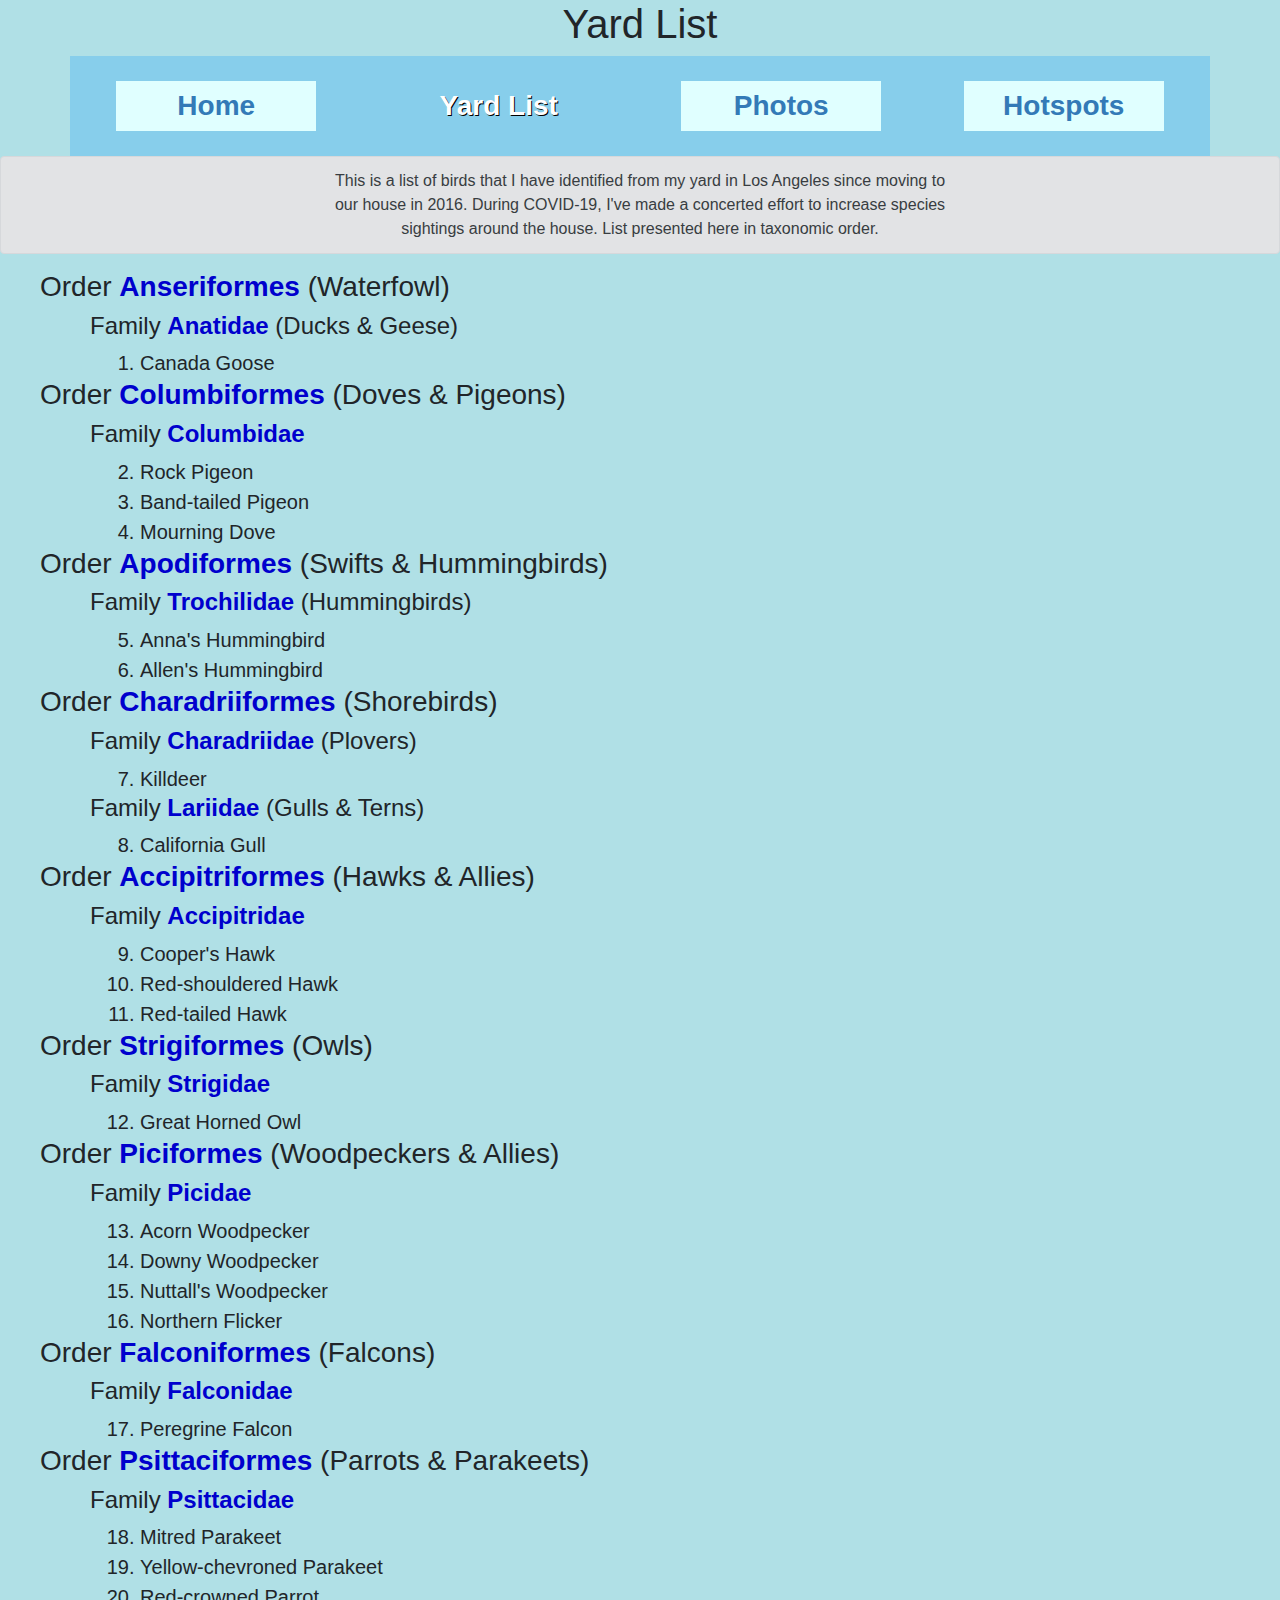
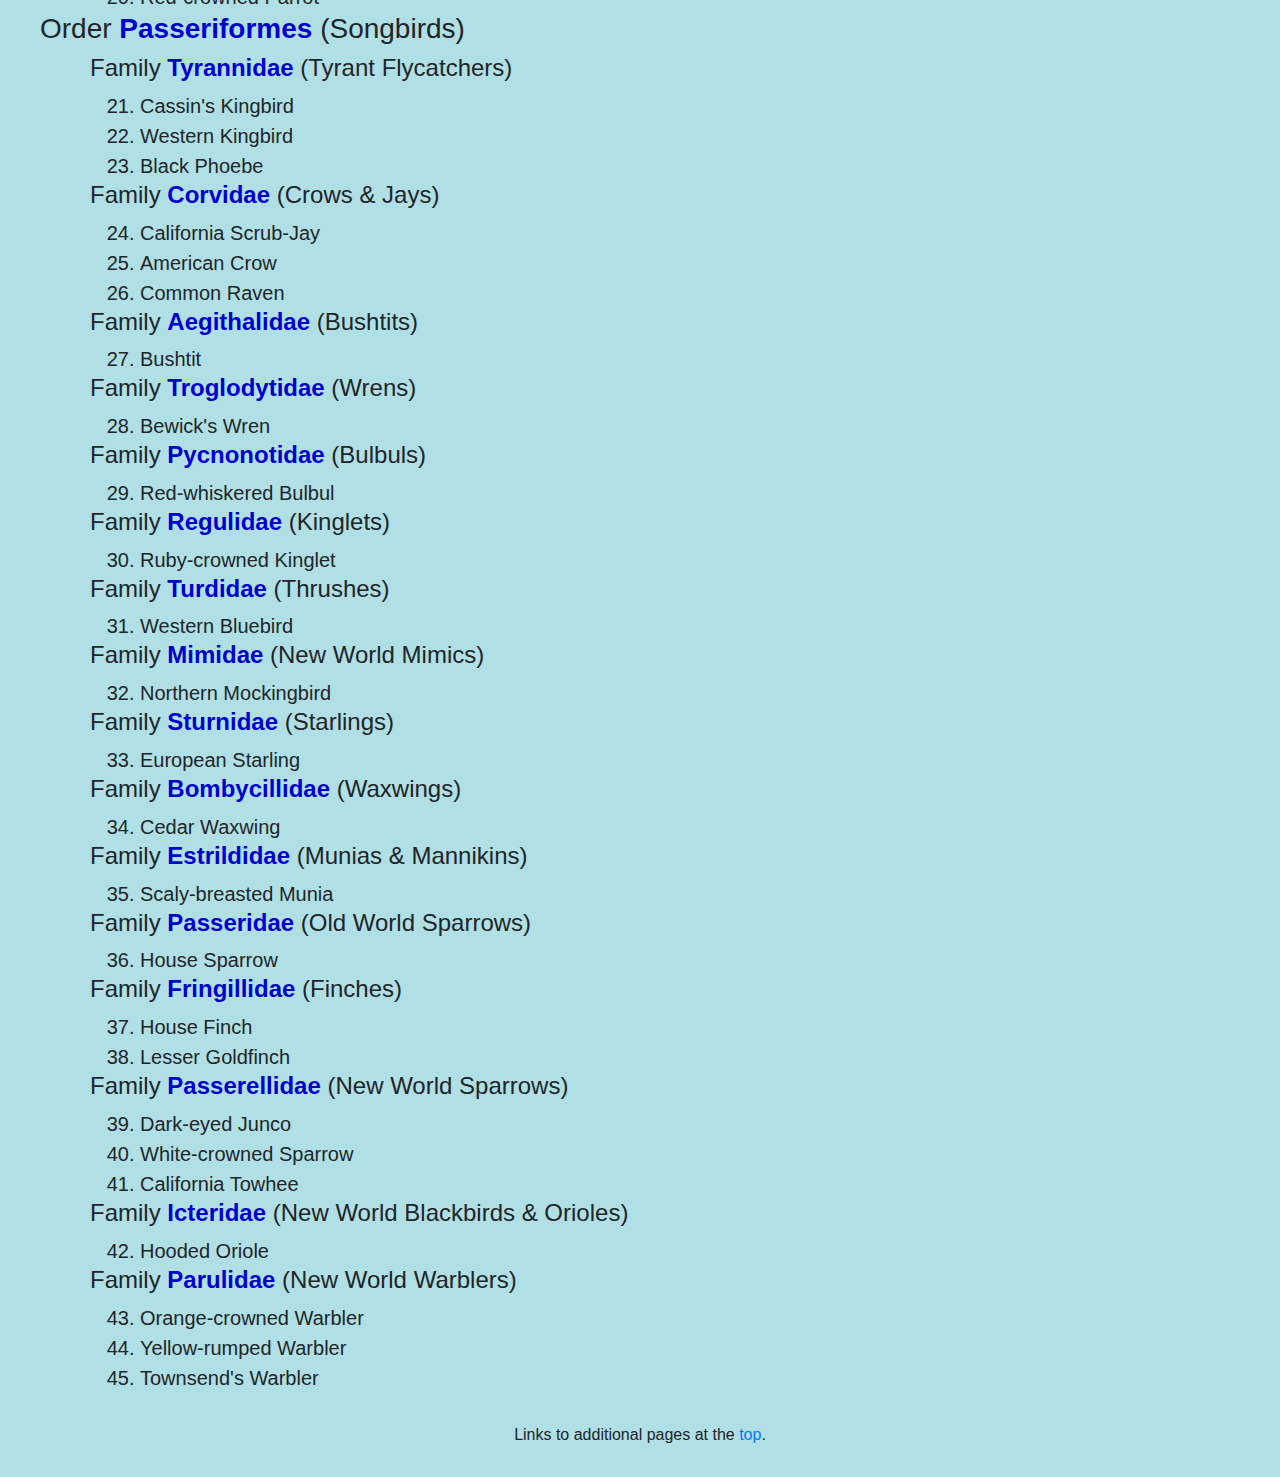
<file: project0/yardlist.html>
<!DOCTYPE html>
<html>
    <head>
        <title>Alex's Birding Site - Yard List</title>
        <meta name="viewport" content="width=device-width, initial-scale=1.0">
        <link rel="stylesheet" href="https://maxcdn.bootstrapcdn.com/bootstrap/4.0.0/css/bootstrap.min.css">
        <link rel="stylesheet" href="birdstyle.css">
        <link rel="stylesheet" href="buttons.css">
        <style>
            h4::before {
                margin-left: 50px;
                content: "Family ";
            }
            h3::before {
                content: "Order ";
            }
        </style>
    </head>
    <body>
        <h1>Yard List</h1>
        <div id="navbar" class="container">
            <div class="row">
                <div class="col-lg-3 col-sm-6">
                    <a href="index.html">
                        <button class="link">Home</button>
                    </a>
                </div>
                <div class="col-lg-3 col-sm-6">
                    <button class="nolink">Yard List</button>
                </div>
                <div class="col-lg-3 col-sm-6">
                    <a href="photos.html">
                        <button class="link">Photos</button>
                    </a>
                </div>
                <div class="col-lg-3 col-sm-6">
                    <a href="hotspots.html">
                        <button class="link">Hotspots</button>
                    </a>
                </div>
            </div>
        </div>
        <div class="alert alert-secondary" role="alert">
            <p>This is a list of birds that I have identified from my yard in Los Angeles since moving to our house in 2016. During COVID-19, I've made a concerted effort to increase species sightings around the house. List presented here in taxonomic order.</p>
        </div>
        <ol>
            <h3><span class="tax">Anseriformes</span> (Waterfowl)</h3>
            <h4><span class="tax">Anatidae</span> (Ducks & Geese)</h4>
            <li><span class="species">Canada Goose<span class="scientific">; Branta canadensis</span></span></li>
            <h3><span class="tax">Columbiformes</span> (Doves & Pigeons)</h3>
            <h4><span class="tax">Columbidae</span></h4>
            <li><span class="species">Rock Pigeon<span class="scientific">; Columba livia</span></span></li>
            <li><span class="species">Band-tailed Pigeon<span class="scientific">; Patagioenas fasciata</span></span></li>
            <li><span class="species">Mourning Dove<span class="scientific">; Zenaida macroura</span></span></li>
            <h3><span class="tax">Apodiformes</span> (Swifts & Hummingbirds)</h3>
            <h4><span class="tax">Trochilidae</span> (Hummingbirds)</h4>
            <li><span class="species">Anna's Hummingbird<span class="scientific">; Calypte anna</span></span></li>
            <li><span class="species">Allen's Hummingbird<span class="scientific">; Selasphorus sasin</span></span></li>
            <h3><span class="tax">Charadriiformes</span> (Shorebirds)</h3>
            <h4><span class="tax">Charadriidae</span> (Plovers)</h4>
            <li><span class="species">Killdeer<span class="scientific">; Charadrius vociferus</span></span></li>
            <h4><span class="tax">Lariidae</span> (Gulls & Terns)</h4>
            <li><span class="species">California Gull<span class="scientific">; Larus californicus</span></span></li>
            <h3><span class="tax">Accipitriformes</span> (Hawks & Allies)</h3>
            <h4><span class="tax">Accipitridae</span></h4>
            <li><span class="species">Cooper's Hawk<span class="scientific">; Accipiter cooperii</span></span></li>
            <li><span class="species">Red-shouldered Hawk<span class="scientific">; Buteo lineatus</span></span></li>
            <li><span class="species">Red-tailed Hawk<span class="scientific">; Buteo jamaicensis</span></span></li>
            <h3><span class="tax">Strigiformes</span> (Owls)</h3>
            <h4><span class="tax">Strigidae</span></h4>
            <li><span class="species">Great Horned Owl<span class="scientific">; Bubo virginianus</span></span></li>
            <h3><span class="tax">Piciformes</span> (Woodpeckers & Allies)</h3>
            <h4><span class="tax">Picidae</span></h4>
            <li><span class="species">Acorn Woodpecker<span class="scientific">; Melanerpes formicivorus</span></span></li>
            <li><span class="species">Downy Woodpecker<span class="scientific">; Dryobates pubescens</span></span></li>
            <li><span class="species">Nuttall's Woodpecker<span class="scientific">; Dryobates nuttalli</span></span></li>
            <li><span class="species">Northern Flicker<span class="scientific">; Colaptes auratus</span></span></li>
            <h3><span class="tax">Falconiformes</span> (Falcons)</h3>
            <h4><span class="tax">Falconidae</span></h4>
            <li><span class="species">Peregrine Falcon<span class="scientific">; Falco peregrinus</span></span></li>
            <h3><span class="tax">Psittaciformes</span> (Parrots & Parakeets)</h3>
            <h4><span class="tax">Psittacidae</span></h4>
            <li><span class="species">Mitred Parakeet<span class="scientific">; Psittacara mitratus</span></span></li>
            <li><span class="species">Yellow-chevroned Parakeet<span class="scientific">; Brotogeris chiriri</span></span></li>
            <li><span class="species">Red-crowned Parrot<span class="scientific">; Amazona viridigenalis</span></span></li>
            <h3><span class="tax">Passeriformes</span> (Songbirds)</h3>
            <h4><span class="tax">Tyrannidae</span> (Tyrant Flycatchers)</h4>
            <li><span class="species">Cassin's Kingbird<span class="scientific">; Tyrannus vociferans</span></span></li>
            <li><span class="species">Western Kingbird<span class="scientific">; Tyrannus verticalis</span></span></li>
            <li><span class="species">Black Phoebe<span class="scientific">; Sayornis nigricans</span></span></li>
            <h4><span class="tax">Corvidae</span> (Crows & Jays)</h4>
            <li><span class="species">California Scrub-Jay<span class="scientific">; Aphelocoma californica</span></span></li>
            <li><span class="species">American Crow<span class="scientific">; Corvus brachyrhynchos</span></span></li>
            <li><span class="species">Common Raven<span class="scientific">; Corvus corax</span></span></li>
            <h4><span class="tax">Aegithalidae</span> (Bushtits)</h4>
            <li><span class="species">Bushtit<span class="scientific">; Psaltriparus minimus</span></span></li>
            <h4><span class="tax">Troglodytidae</span> (Wrens)</h4>
            <li><span class="species">Bewick's Wren<span class="scientific">; Thryomanes bewickii</span></span></li>
            <h4><span class="tax">Pycnonotidae</span> (Bulbuls)</h4>
            <li><span class="species">Red-whiskered Bulbul<span class="scientific">; Pycnonotus jocosus</span></span></li>
            <h4><span class="tax">Regulidae</span> (Kinglets)</h4>
            <li><span class="species">Ruby-crowned Kinglet<span class="scientific">; Regulus calendula</span></span></li>
            <h4><span class="tax">Turdidae</span> (Thrushes)</h4>
            <li><span class="species">Western Bluebird<span class="scientific">; Sialia mexicana</span></span></li>
            <h4><span class="tax">Mimidae</span> (New World Mimics)</h4>
            <li><span class="species">Northern Mockingbird<span class="scientific">; Mimus polyglottos</span></span></li>
            <h4><span class="tax">Sturnidae</span> (Starlings)</h4>
            <li><span class="species">European Starling<span class="scientific">; Sturnus vulgaris</span></span></li>
            <h4><span class="tax">Bombycillidae</span> (Waxwings)</h4>
            <li><span class="species">Cedar Waxwing<span class="scientific">; Bombycilla cedrorum</span></span></li>
            <h4><span class="tax">Estrildidae</span> (Munias & Mannikins)</h4>
            <li><span class="species">Scaly-breasted Munia<span class="scientific">; Lonchura punctulata</span></span></li>
            <h4><span class="tax">Passeridae</span class="tax"> (Old World Sparrows)</h4>
            <li><span class="species">House Sparrow<span class="scientific">; Passer domesticus</span></span></li>
            <h4><span class="tax">Fringillidae</span> (Finches)</h4>
            <li><span class="species">House Finch<span class="scientific">; Haemorhous mexicanus</span></span></li>
            <li><span class="species">Lesser Goldfinch<span class="scientific">; Spinus psaltria</span></span></li>
            <h4><span class="tax">Passerellidae</span> (New World Sparrows)</h4>
            <li><span class="species">Dark-eyed Junco<span class="scientific">; Junco hyemalis</span></span></li>
            <li><span class="species">White-crowned Sparrow<span class="scientific">; Zonotrichia leucophrys</span></span></li>
            <li><span class="species">California Towhee<span class="scientific">; Melozone crissalis</span></span></li>
            <h4><span class="tax">Icteridae</span> (New World Blackbirds & Orioles)</h4>
            <li><span class="species">Hooded Oriole<span class="scientific">; Icterus cucullatus</span></span></li>
            <h4><span class="tax">Parulidae</span> (New World Warblers)</h4>
            <li><span class="species">Orange-crowned Warbler<span class="scientific">; Leiothlypis celata</span></span></li>
            <li><span class="species">Yellow-rumped Warbler<span class="scientific">; Setophaga coronata</span></span></li>
            <li><span class="species">Townsend's Warbler<span class="scientific">; Setophaga townsendi</span></span></li>
        </ol>
        <div id="footer">
            <p>Links to additional pages at the <a href=#navbar>top</a>.
        </div>
    </body>
</html>
</file>
<file: project0/birdstyle.css>
h1, h2, div {
    text-align: center;
}
#navbar {
    background-color: skyblue;
    color: white;
    padding: 20px;
}
#footer {
    margin-top: 30px;
    margin-bottom: 30px;
}
body {
    background-color: powderblue;
}
@media (min-width: 650px) {
    p {
      width: 50%;
      margin: auto;
    }
}
@media (max-width: 651px) {
    p {
        width: 95%;
        margin: auto;
    }
    h1 {
        font-size: 32px;
    }
    h2 {
        font-size: 28px;
    }
    h3 {
        font-size: 22.72px;
    }
    h4 {
        font-size: 20px;
    }
    h4 {
        font-size: 20px;
    }
    h5 {
        font-size: 17.28px;
    }
}
li {
    font-size: 20px;
    margin-left: 100px;
}
.scientific {
    display: none;
}
.species:hover {
    background-color: darkturquoise;
}
.species:hover .scientific {
    display: inline-block;
    font-style: italic;
}
.tax {
    font-weight: bold;
    color: mediumblue;
}
img {
    border: 1px solid black;
}
li > p {
    width: 95%;
    margin-left: 5%;
}
ul > li {
    margin-bottom: 20px;
    margin-left: 5px;
}
.tablepara {
    width: 100%;
}
</file>
<file: project0/buttons.css>
.letter, .nolink, .link {
  font-family: Impact, sans-serif;
  font-size: 28px;
  font-weight: bold;
  margin: 5px;
}

.link {
  background-color: lightcyan;
  color: #337ab7;
  border: none;
  width: 200px;
  height: 50px;
}
.link:hover {
  background-color: darkturquoise;
}

.nolink {
  background-color: skyblue;
  color: white;
  text-shadow: 1px 1px black;
  border: none;
  width: 200px;
  height: 50px;
}

.letter {
  background-color: powderblue;
  color: #337ab7;
  border: none;
}
.letter:hover {
  background-color: darkturquoise;
  border: none;
}

/*# sourceMappingURL=buttons.css.map */
</file>
<file: project0/table.css>
table {
  background-color: gainsboro;
  border: 3px solid black;
}

th, td {
  padding: 10px;
}

th {
  text-decoration: underline;
}

.indexcell {
  margin: 30px;
}
.indexcell tr, .indexcell td {
  border: none;
  text-align: center;
}

.bordercell {
  margin: auto;
}
.bordercell th, .bordercell tr, .bordercell td {
  border: 1px solid black;
  text-align: center;
}

/*# sourceMappingURL=table.css.map */
</file>
